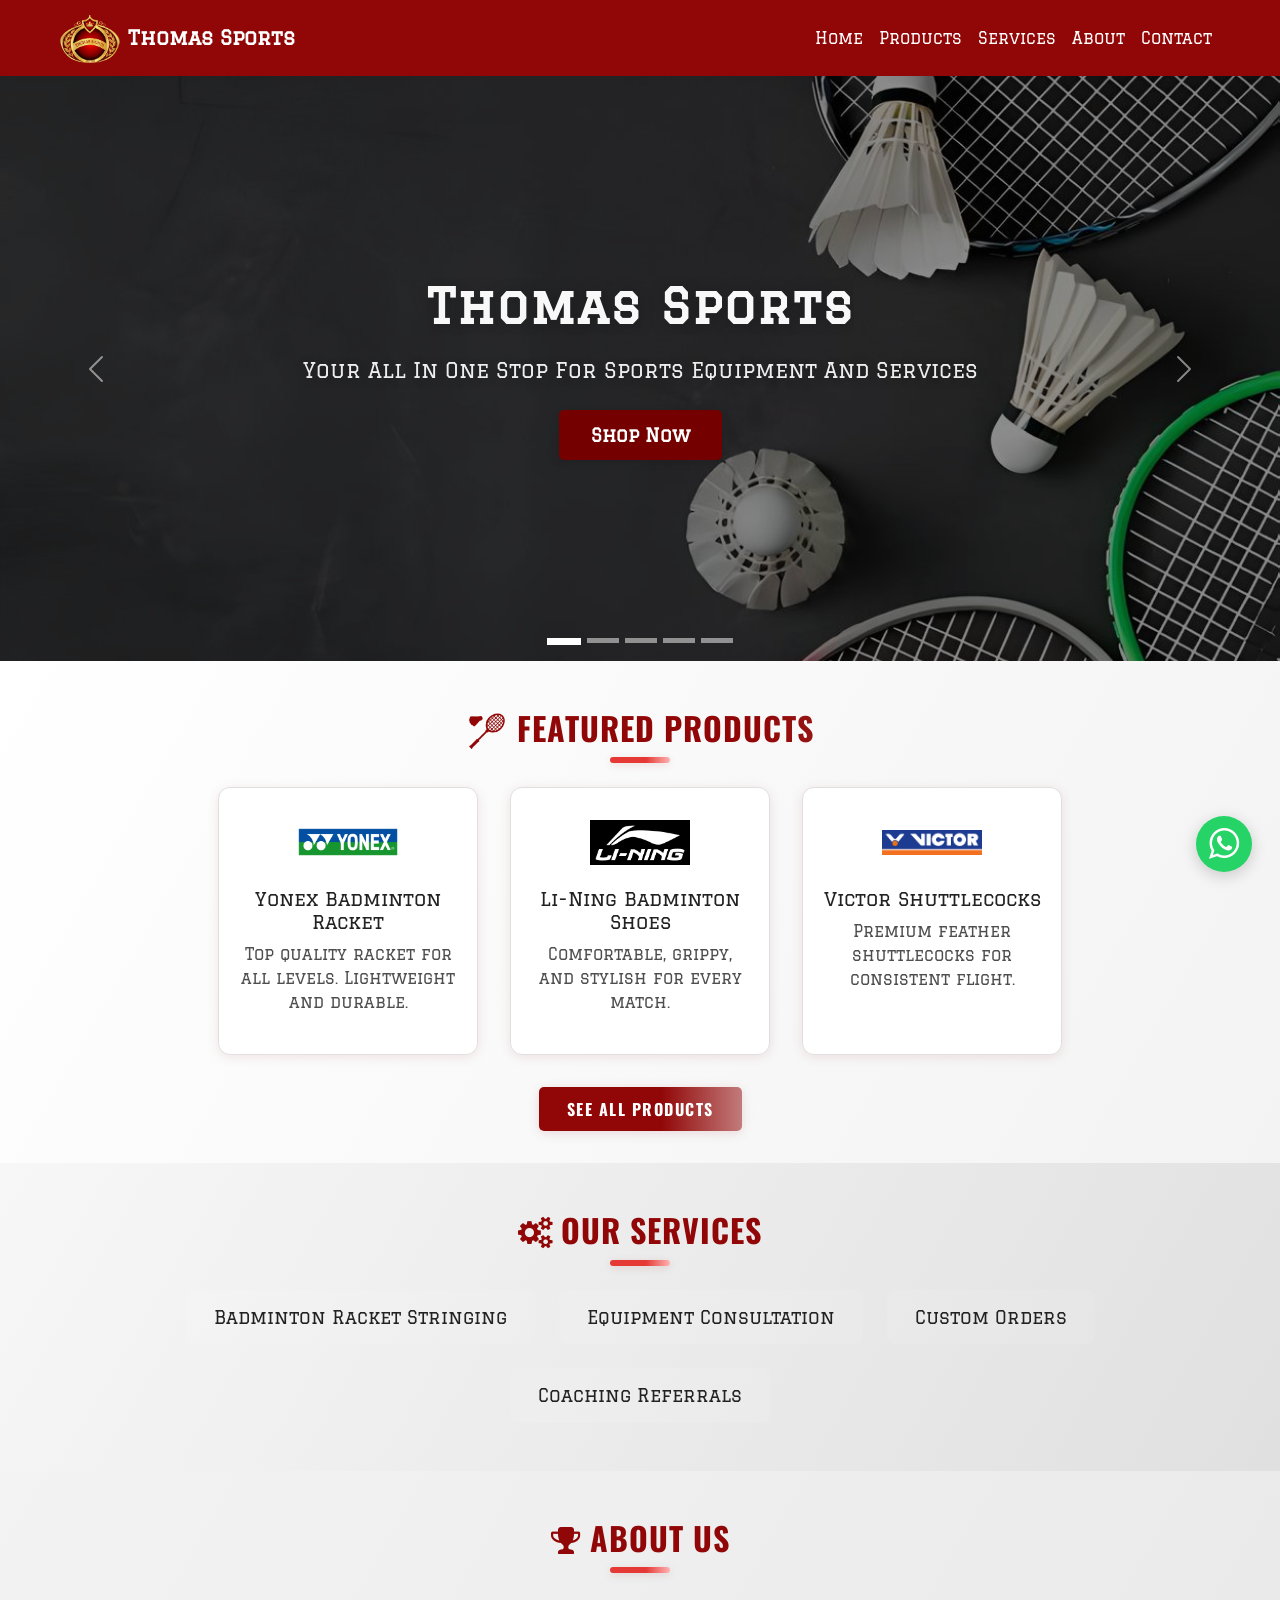
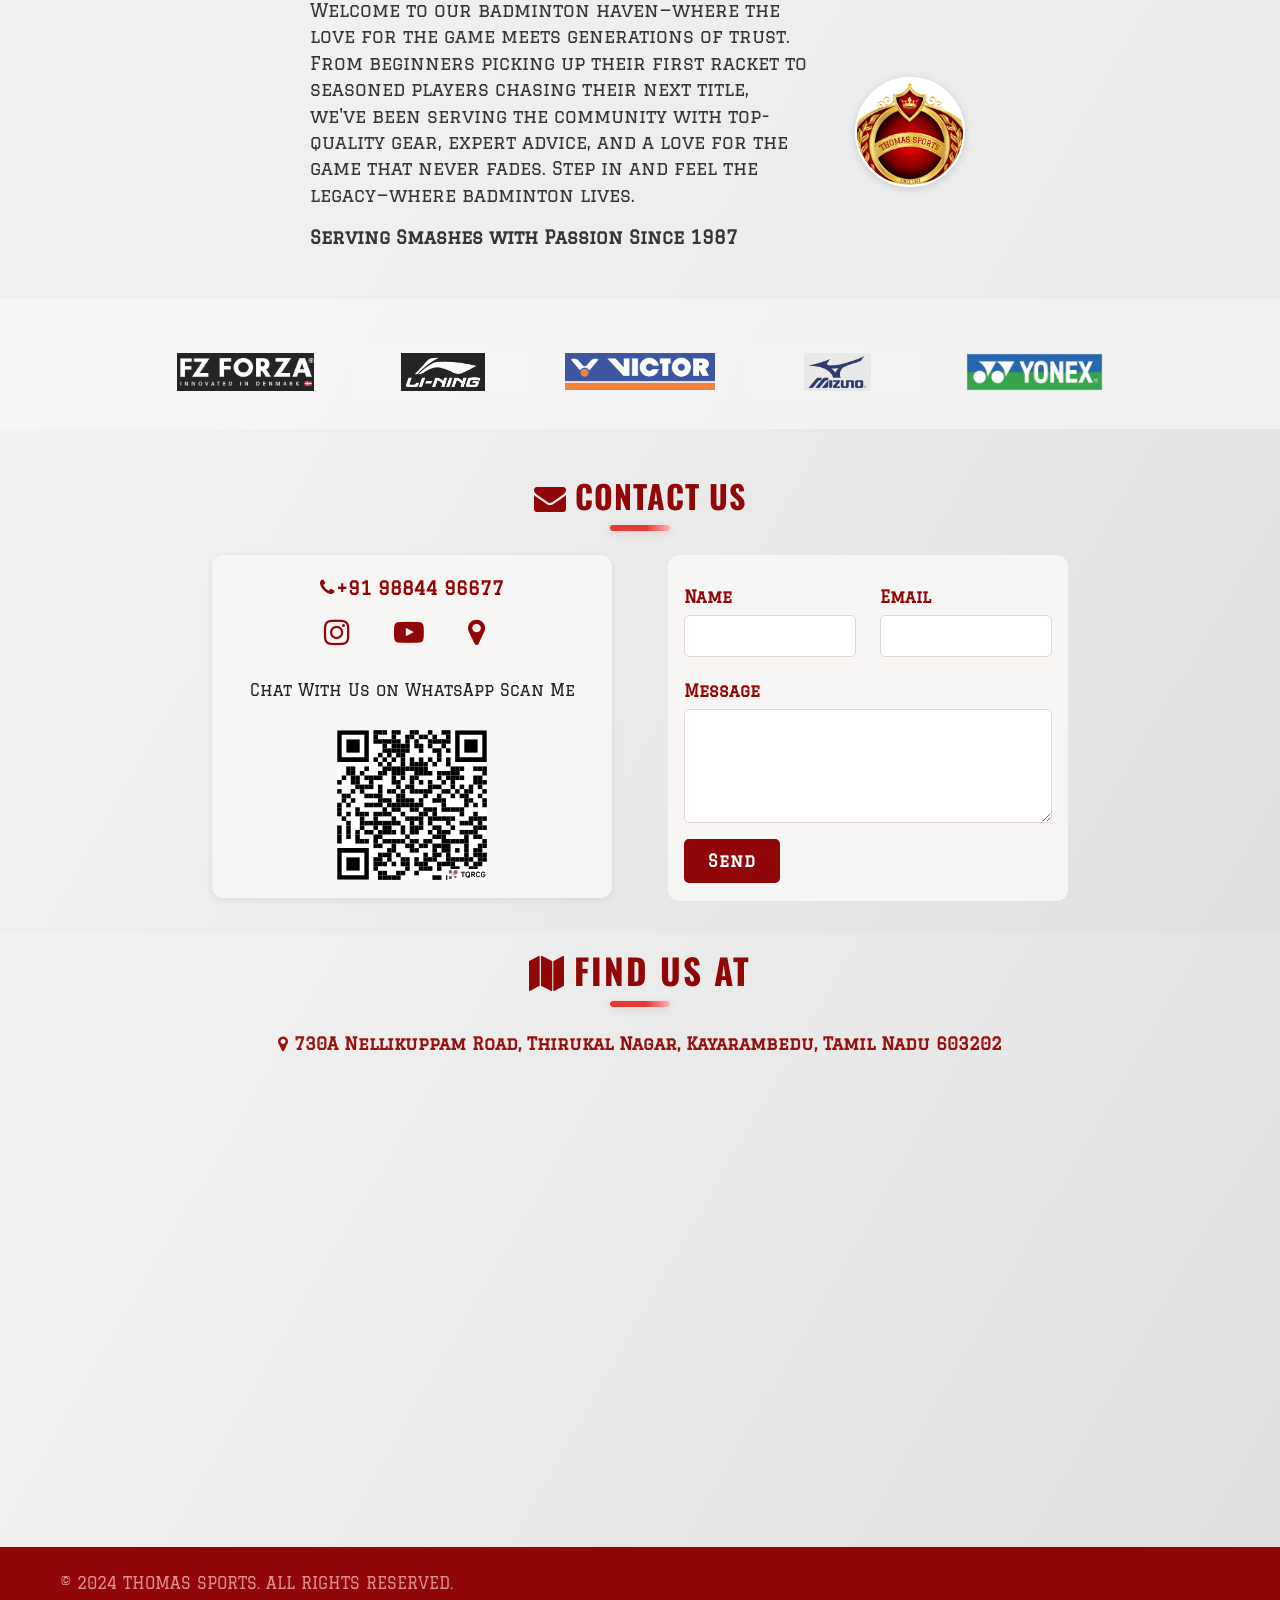
<file: index.html>
<!DOCTYPE html>
<html lang="en">
    <head>
        <meta charset="UTF-8">
        <meta name="viewport" content="width=device-width, initial-scale=1.0">
    <meta name="description" content="Thomas Sports - Your all-in-one stop for sports equipment and services. Serving the community since 1987.">
    <meta property="og:title" content="Thomas Sports">
    <meta property="og:description" content="Your all-in-one stop for sports equipment and services. Serving the community since 1987.">
    <meta property="og:image" content="img/logo copy.png">
        <title>Thomas Sports</title>
    <!-- Bootstrap 5 CSS -->
    <link href="https://cdn.jsdelivr.net/npm/bootstrap@5.3.2/dist/css/bootstrap.min.css" rel="stylesheet">
        <link rel="stylesheet" href="style.css">
        <link href="https://fonts.googleapis.com/css2?family=Graduate&family=Oswald:wght@700&family=Barlow+Condensed:wght@700&display=swap" rel="stylesheet">
        <link rel="stylesheet" href="https://cdnjs.cloudflare.com/ajax/libs/font-awesome/4.7.0/css/font-awesome.min.css">
    </head>
    <body>
    <header>
  <nav class="navbar navbar-expand-lg navbar-dark" style="background-color: rgb(145, 6, 6);">
    <div class="container">
      <a class="navbar-brand d-flex align-items-center" href="index.html">
        <img src="img/logo copy.png" alt="Thomas Sports logo" width="60" height="50" class="d-inline-block align-top me-2" style="border-radius: 100px;">
        <span class="fw-bold" style="font-family: 'Graduate', cursive;">Thomas Sports</span>
      </a>
      <button class="navbar-toggler" type="button" data-bs-toggle="collapse" data-bs-target="#navbarNav" aria-controls="navbarNav" aria-expanded="false" aria-label="Toggle navigation">
        <span class="navbar-toggler-icon"></span>
      </button>
      <div class="collapse navbar-collapse justify-content-end" id="navbarNav">
        <ul class="navbar-nav">
          <li class="nav-item">
            <a class="nav-link" href="index.html">Home</a>
          </li>
          <li class="nav-item">
            <a class="nav-link" href="#products">Products</a>
          </li>
          <li class="nav-item">
            <a class="nav-link" href="#services">Services</a>
          </li>
          <li class="nav-item">
            <a class="nav-link" href="#about">About</a>
          </li>
          <li class="nav-item">
            <a class="nav-link" href="#contact">Contact</a>
          </li>
        </ul>
      </div>
    </div>
  </nav>
</header>
    <main>
        <section class="hero p-0 position-relative" aria-label="Hero section">
            <div id="carouselExampleDark" class="carousel carousel-dark slide" data-bs-ride="carousel">
                <div class="carousel-indicators">
                    <button type="button" data-bs-target="#carouselExampleDark" data-bs-slide-to="0" class="active" aria-current="true" aria-label="Slide 1"></button>
                    <button type="button" data-bs-target="#carouselExampleDark" data-bs-slide-to="1" aria-label="Slide 2"></button>
                    <button type="button" data-bs-target="#carouselExampleDark" data-bs-slide-to="2" aria-label="Slide 3"></button>
                    <button type="button" data-bs-target="#carouselExampleDark" data-bs-slide-to="3" aria-label="Slide 4"></button>
                    <button type="button" data-bs-target="#carouselExampleDark" data-bs-slide-to="4" aria-label="Slide 5"></button>
                </div>
                <div class="carousel-inner">
                    <div class="carousel-item active" data-bs-interval="7000">
                        <div class="banner-red-overlay"></div>
                        <img src="img/homepage_background1.jpg" class="d-block w-100 hero-carousel-img" alt="Badminton rackets on display">
                        <div class="carousel-caption d-none d-md-block">
                            <h1 class="hero-title">Thomas Sports</h1>
                            <p class="hero-subtitle">Your All In One Stop For Sports Equipment And Services</p>
                            <a href="#products" class="cta-btn">Shop Now</a>
                        </div>
                    </div>
                    <div class="carousel-item" data-bs-interval="7000">
                        <div class="banner-red-overlay"></div>
                        <img src="img/homepage_background2.jfif" class="d-block w-100 hero-carousel-img" alt="Sports shoes collection">
                        <div class="carousel-caption d-none d-md-block">
                            <h1 class="hero-title">Top Brands</h1>
                            <p class="hero-subtitle">We stock the best in sports equipment and apparel</p>
                        </div>
                    </div>
                    <div class="carousel-item" data-bs-interval="7000">
                        <div class="banner-red-overlay"></div>
                        <img src="img/homepage_background3.jfif" class="d-block w-100 hero-carousel-img" alt="Badminton court action">
                        <div class="carousel-caption d-none d-md-block">
                            <h1 class="hero-title">For Every Player</h1>
                            <p class="hero-subtitle">From beginners to champions, we serve all</p>
                        </div>
                    </div>
                    <div class="carousel-item" data-bs-interval="7000">
                        <div class="banner-red-overlay"></div>
                        <img src="img/homepage_background4.jfif" class="d-block w-100 hero-carousel-img" alt="Sports accessories">
                        <div class="carousel-caption d-none d-md-block">
                            <h1 class="hero-title">Accessories & More</h1>
                            <p class="hero-subtitle">Find everything you need for your game</p>
                        </div>
                    </div>
                    <div class="carousel-item" data-bs-interval="7000">
                        <div class="banner-red-overlay"></div>
                        <img src="img/homepage_background5.jfif" class="d-block w-100 hero-carousel-img" alt="Storefront view">
                        <div class="carousel-caption d-none d-md-block">
                            <h1 class="hero-title">Visit Us</h1>
                            <p class="hero-subtitle">Experience our legacy in-store since 1987</p>
                        </div>
                    </div>
                </div>
                <button class="carousel-control-prev" type="button" data-bs-target="#carouselExampleDark" data-bs-slide="prev">
                    <span class="carousel-control-prev-icon" aria-hidden="true"></span>
                    <span class="visually-hidden">Previous</span>
                </button>
                <button class="carousel-control-next" type="button" data-bs-target="#carouselExampleDark" data-bs-slide="next">
                    <span class="carousel-control-next-icon" aria-hidden="true"></span>
                    <span class="visually-hidden">Next</span>
                </button>
        </div>    
    </section>
        <section id="products" class="products-section sports-section products-red" aria-labelledby="products-heading">
            <div class="container">
                <h2 id="products-heading" class="sports-heading text-center">🏸 Featured Products <span class="section-accent accent-red"></span></h2>
                <div class="products-grid">
                    <div class="product-card sports-card">
                        <img src="img/yonex.png" alt="Yonex Badminton Racket" class="product-img">
                        <h3 class="product-title">Yonex Badminton Racket</h3>
                        <p class="product-desc">Top quality racket for all levels. Lightweight and durable.</p>
                    </div>
                    <div class="product-card sports-card">
                        <img src="img/lining.png" alt="Li-Ning Badminton Shoes" class="product-img">
                        <h3 class="product-title">Li-Ning Badminton Shoes</h3>
                        <p class="product-desc">Comfortable, grippy, and stylish for every match.</p>
                    </div>
                    <div class="product-card sports-card">
                        <img src="img/victor.png" alt="Victor Shuttlecocks" class="product-img">
                        <h3 class="product-title">Victor Shuttlecocks</h3>
                        <p class="product-desc">Premium feather shuttlecocks for consistent flight.</p>
                    </div>
                </div>
                <a href="product.html" class="see-more sports-btn">See All Products</a>
            </div>
        </section>
        <section id="services" class="services-section sports-section services-blue" aria-labelledby="services-heading">
            <div class="container">
                <h2 id="services-heading" class="sports-heading text-center"><i class="fa fa-cogs me-2"></i>Our Services <span class="section-accent accent-red"></span></h2>
                <ul class="services-list">
                    <li>Badminton Racket Stringing</li>
                    <li>Equipment Consultation</li>
                    <li>Custom Orders</li>
                    <li>Coaching Referrals</li>
                </ul>
            </div>
        </section>
        <section id="about" class="about-section sports-section about-green" aria-labelledby="about-heading">
            <div class="container">
                <h2 id="about-heading" class="sports-heading text-center"><i class="fa fa-trophy me-2"></i>About Us <span class="section-accent accent-red"></span></h2>
                <div class="about-flex">
                    <div class="about-text">
                        <p>Welcome to our badminton haven—where the love for the game meets generations of trust. From beginners picking up their first racket to seasoned players chasing their next title, we've been serving the community with top-quality gear, expert advice, and a love for the game that never fades. Step in and feel the legacy—where badminton lives.</p>
                        <p><strong>Serving Smashes with Passion Since 1987</strong></p>
                    </div>
                    <div class="about-img-wrapper">
                        <img class="about-img" src="img/logo copy.png" alt="Thomas Sports legacy logo">
                    </div>
                </div>
            </div>
        </section>
        <section class="brands-section sports-section brands-yellow" aria-label="Our Brands">
            <div class="container">
                <h2 class="visually-hidden sports-heading text-center"><i class="fa fa-tags me-2"></i>Our Brands <span class="section-accent accent-red"></span></h2>
                <div class="row brands-logos justify-content-center">
                    <div class="col-6 col-lg-2 mb-4 mb-lg-0">
                        <img src="img/forza.png" alt="Forza logo" class="brand-logo">
                    </div>
                    <div class="col-6 col-lg-2 mb-4 mb-lg-0">
                        <img src="img/lining.png" alt="Li-Ning logo" class="brand-logo">
                    </div>
                    <div class="col-6 col-lg-2 mb-4 mb-lg-0">
                        <img src="img/victor.png" alt="Victor logo" class="brand-logo">
                    </div>
                    <div class="col-6 col-lg-2 mb-4 mb-lg-0">
                        <img src="img/mizuno.jpg" alt="Mizuno logo" class="brand-logo">
                    </div>
                    <div class="col-6 col-lg-2 mb-4 mb-lg-0">
                        <img src="img/yonex.png" alt="Yonex logo" class="brand-logo">
                    </div>
                </div>
            </div>
        </section>
        <section id="contact" class="contact-section sports-section contact-orange" aria-labelledby="contact-heading">
            <div class="container">
                <h2 id="contact-heading" class="sports-heading text-center"><i class="fa fa-envelope me-2"></i>Contact Us <span class="section-accent accent-red"></span></h2>
                <div class="contact-info-form">
                    <div class="contact-map-block">
                        <a class="contact-info-tel" href="tel:+919884496677"><span class="contact-phone"><i class="fa fa-phone"></i> +91 98844 96677</span></a>

                        <div class="contact-info-top">
                            <a class="insta" href="https://www.instagram.com/thomassports1987" target="_blank" aria-label="Instagram"><i class="fa fa-instagram"></i></a>
                            <a class="yt" href="https://www.youtube.com/@ThomasSports1987" target="_blank" aria-label="YouTube"><i class="fa fa-youtube-play"></i></a>
                            <a class="map" href="https://maps.app.goo.gl/bwBDosSEeZjWB2SA9" target="_blank" aria-label="Google Maps"><i class="fa fa-map-marker"></i></a>
                        </div>
                        <p>Chat With Us on WhatsApp Scan Me</p>
                        <svg class="qr-code" xmlns="http://www.w3.org/2000/svg" version="1.1" xmlns:xlink="http://www.w3.org/1999/xlink" xmlns:svgjs="http://svgjs.com/svgjs" viewBox="0 0 1025 1025" fill="#ffffff"><rect width="1025" height="1025" fill="#ffffff" x="0" y="0"></rect><rect width="31" height="31" x="249" y="1" opacity="1" fill="#000000" transform="matrix(1,0,0,1,0,0)"></rect><rect width="31" height="31" x="280" y="1" opacity="1" fill="#000000" transform="matrix(1,0,0,1,0,0)"></rect><rect width="31" height="31" x="311" y="1" opacity="1" fill="#000000" transform="matrix(1,0,0,1,0,0)"></rect><rect width="31" height="31" x="373" y="1" opacity="1" fill="#000000" transform="matrix(1,0,0,1,0,0)"></rect><rect width="31" height="31" x="404" y="1" opacity="1" fill="#000000" transform="matrix(1,0,0,1,0,0)"></rect><rect width="31" height="31" x="497" y="1" opacity="1" fill="#000000" transform="matrix(1,0,0,1,0,0)"></rect><rect width="31" height="31" x="528" y="1" opacity="1" fill="#000000" transform="matrix(1,0,0,1,0,0)"></rect><rect width="31" height="31" x="621" y="1" opacity="1" fill="#000000" transform="matrix(1,0,0,1,0,0)"></rect><rect width="31" height="31" x="714" y="1" opacity="1" fill="#000000" transform="matrix(1,0,0,1,0,0)"></rect><rect width="31" height="31" x="745" y="1" opacity="1" fill="#000000" transform="matrix(1,0,0,1,0,0)"></rect><rect width="31" height="31" x="249" y="32" opacity="1" fill="#000000" transform="matrix(1,0,0,1,0,0)"></rect><rect width="31" height="31" x="373" y="32" opacity="1" fill="#000000" transform="matrix(1,0,0,1,0,0)"></rect><rect width="31" height="31" x="466" y="32" opacity="1" fill="#000000" transform="matrix(1,0,0,1,0,0)"></rect><rect width="31" height="31" x="497" y="32" opacity="1" fill="#000000" transform="matrix(1,0,0,1,0,0)"></rect><rect width="31" height="31" x="559" y="32" opacity="1" fill="#000000" transform="matrix(1,0,0,1,0,0)"></rect><rect width="31" height="31" x="590" y="32" opacity="1" fill="#000000" transform="matrix(1,0,0,1,0,0)"></rect><rect width="31" height="31" x="652" y="32" opacity="1" fill="#000000" transform="matrix(1,0,0,1,0,0)"></rect><rect width="31" height="31" x="745" y="32" opacity="1" fill="#000000" transform="matrix(1,0,0,1,0,0)"></rect><rect width="31" height="31" x="249" y="63" opacity="1" fill="#000000" transform="matrix(1,0,0,1,0,0)"></rect><rect width="31" height="31" x="280" y="63" opacity="1" fill="#000000" transform="matrix(1,0,0,1,0,0)"></rect><rect width="31" height="31" x="311" y="63" opacity="1" fill="#000000" transform="matrix(1,0,0,1,0,0)"></rect><rect width="31" height="31" x="342" y="63" opacity="1" fill="#000000" transform="matrix(1,0,0,1,0,0)"></rect><rect width="31" height="31" x="373" y="63" opacity="1" fill="#000000" transform="matrix(1,0,0,1,0,0)"></rect><rect width="31" height="31" x="404" y="63" opacity="1" fill="#000000" transform="matrix(1,0,0,1,0,0)"></rect><rect width="31" height="31" x="466" y="63" opacity="1" fill="#000000" transform="matrix(1,0,0,1,0,0)"></rect><rect width="31" height="31" x="528" y="63" opacity="1" fill="#000000" transform="matrix(1,0,0,1,0,0)"></rect><rect width="31" height="31" x="621" y="63" opacity="1" fill="#000000" transform="matrix(1,0,0,1,0,0)"></rect><rect width="31" height="31" x="652" y="63" opacity="1" fill="#000000" transform="matrix(1,0,0,1,0,0)"></rect><rect width="31" height="31" x="683" y="63" opacity="1" fill="#000000" transform="matrix(1,0,0,1,0,0)"></rect><rect width="31" height="31" x="714" y="63" opacity="1" fill="#000000" transform="matrix(1,0,0,1,0,0)"></rect><rect width="31" height="31" x="745" y="63" opacity="1" fill="#000000" transform="matrix(1,0,0,1,0,0)"></rect><rect width="31" height="31" x="311" y="94" opacity="1" fill="#000000" transform="matrix(1,0,0,1,0,0)"></rect><rect width="31" height="31" x="373" y="94" opacity="1" fill="#000000" transform="matrix(1,0,0,1,0,0)"></rect><rect width="31" height="31" x="404" y="94" opacity="1" fill="#000000" transform="matrix(1,0,0,1,0,0)"></rect><rect width="31" height="31" x="435" y="94" opacity="1" fill="#000000" transform="matrix(1,0,0,1,0,0)"></rect><rect width="31" height="31" x="466" y="94" opacity="1" fill="#000000" transform="matrix(1,0,0,1,0,0)"></rect><rect width="31" height="31" x="528" y="94" opacity="1" fill="#000000" transform="matrix(1,0,0,1,0,0)"></rect><rect width="31" height="31" x="559" y="94" opacity="1" fill="#000000" transform="matrix(1,0,0,1,0,0)"></rect><rect width="31" height="31" x="621" y="94" opacity="1" fill="#000000" transform="matrix(1,0,0,1,0,0)"></rect><rect width="31" height="31" x="714" y="94" opacity="1" fill="#000000" transform="matrix(1,0,0,1,0,0)"></rect><rect width="31" height="31" x="311" y="125" opacity="1" fill="#000000" transform="matrix(1,0,0,1,0,0)"></rect><rect width="31" height="31" x="342" y="125" opacity="1" fill="#000000" transform="matrix(1,0,0,1,0,0)"></rect><rect width="31" height="31" x="373" y="125" opacity="1" fill="#000000" transform="matrix(1,0,0,1,0,0)"></rect><rect width="31" height="31" x="404" y="125" opacity="1" fill="#000000" transform="matrix(1,0,0,1,0,0)"></rect><rect width="31" height="31" x="435" y="125" opacity="1" fill="#000000" transform="matrix(1,0,0,1,0,0)"></rect><rect width="31" height="31" x="466" y="125" opacity="1" fill="#000000" transform="matrix(1,0,0,1,0,0)"></rect><rect width="31" height="31" x="559" y="125" opacity="1" fill="#000000" transform="matrix(1,0,0,1,0,0)"></rect><rect width="31" height="31" x="652" y="125" opacity="1" fill="#000000" transform="matrix(1,0,0,1,0,0)"></rect><rect width="31" height="31" x="683" y="125" opacity="1" fill="#000000" transform="matrix(1,0,0,1,0,0)"></rect><rect width="31" height="31" x="745" y="125" opacity="1" fill="#000000" transform="matrix(1,0,0,1,0,0)"></rect><rect width="31" height="31" x="280" y="156" opacity="1" fill="#000000" transform="matrix(1,0,0,1,0,0)"></rect><rect width="31" height="31" x="342" y="156" opacity="1" fill="#000000" transform="matrix(1,0,0,1,0,0)"></rect><rect width="31" height="31" x="404" y="156" opacity="1" fill="#000000" transform="matrix(1,0,0,1,0,0)"></rect><rect width="31" height="31" x="435" y="156" opacity="1" fill="#000000" transform="matrix(1,0,0,1,0,0)"></rect><rect width="31" height="31" x="683" y="156" opacity="1" fill="#000000" transform="matrix(1,0,0,1,0,0)"></rect><rect width="31" height="31" x="280" y="218" opacity="1" fill="#000000" transform="matrix(1,0,0,1,0,0)"></rect><rect width="31" height="31" x="342" y="218" opacity="1" fill="#000000" transform="matrix(1,0,0,1,0,0)"></rect><rect width="31" height="31" x="435" y="218" opacity="1" fill="#000000" transform="matrix(1,0,0,1,0,0)"></rect><rect width="31" height="31" x="497" y="218" opacity="1" fill="#000000" transform="matrix(1,0,0,1,0,0)"></rect><rect width="31" height="31" x="528" y="218" opacity="1" fill="#000000" transform="matrix(1,0,0,1,0,0)"></rect><rect width="31" height="31" x="559" y="218" opacity="1" fill="#000000" transform="matrix(1,0,0,1,0,0)"></rect><rect width="31" height="31" x="590" y="218" opacity="1" fill="#000000" transform="matrix(1,0,0,1,0,0)"></rect><rect width="31" height="31" x="652" y="218" opacity="1" fill="#000000" transform="matrix(1,0,0,1,0,0)"></rect><rect width="31" height="31" x="745" y="218" opacity="1" fill="#000000" transform="matrix(1,0,0,1,0,0)"></rect><rect width="31" height="31" x="63" y="249" opacity="1" fill="#000000" transform="matrix(1,0,0,1,0,0)"></rect><rect width="31" height="31" x="94" y="249" opacity="1" fill="#000000" transform="matrix(1,0,0,1,0,0)"></rect><rect width="31" height="31" x="311" y="249" opacity="1" fill="#000000" transform="matrix(1,0,0,1,0,0)"></rect><rect width="31" height="31" x="342" y="249" opacity="1" fill="#000000" transform="matrix(1,0,0,1,0,0)"></rect><rect width="31" height="31" x="373" y="249" opacity="1" fill="#000000" transform="matrix(1,0,0,1,0,0)"></rect><rect width="31" height="31" x="404" y="249" opacity="1" fill="#000000" transform="matrix(1,0,0,1,0,0)"></rect><rect width="31" height="31" x="435" y="249" opacity="1" fill="#000000" transform="matrix(1,0,0,1,0,0)"></rect><rect width="31" height="31" x="466" y="249" opacity="1" fill="#000000" transform="matrix(1,0,0,1,0,0)"></rect><rect width="31" height="31" x="497" y="249" opacity="1" fill="#000000" transform="matrix(1,0,0,1,0,0)"></rect><rect width="31" height="31" x="528" y="249" opacity="1" fill="#000000" transform="matrix(1,0,0,1,0,0)"></rect><rect width="31" height="31" x="559" y="249" opacity="1" fill="#000000" transform="matrix(1,0,0,1,0,0)"></rect><rect width="31" height="31" x="590" y="249" opacity="1" fill="#000000" transform="matrix(1,0,0,1,0,0)"></rect><rect width="31" height="31" x="776" y="249" opacity="1" fill="#000000" transform="matrix(1,0,0,1,0,0)"></rect><rect width="31" height="31" x="807" y="249" opacity="1" fill="#000000" transform="matrix(1,0,0,1,0,0)"></rect><rect width="31" height="31" x="838" y="249" opacity="1" fill="#000000" transform="matrix(1,0,0,1,0,0)"></rect><rect width="31" height="31" x="931" y="249" opacity="1" fill="#000000" transform="matrix(1,0,0,1,0,0)"></rect><rect width="31" height="31" x="962" y="249" opacity="1" fill="#000000" transform="matrix(1,0,0,1,0,0)"></rect><rect width="31" height="31" x="993" y="249" opacity="1" fill="#000000" transform="matrix(1,0,0,1,0,0)"></rect><rect width="31" height="31" x="63" y="280" opacity="1" fill="#000000" transform="matrix(1,0,0,1,0,0)"></rect><rect width="31" height="31" x="94" y="280" opacity="1" fill="#000000" transform="matrix(1,0,0,1,0,0)"></rect><rect width="31" height="31" x="156" y="280" opacity="1" fill="#000000" transform="matrix(1,0,0,1,0,0)"></rect><rect width="31" height="31" x="280" y="280" opacity="1" fill="#000000" transform="matrix(1,0,0,1,0,0)"></rect><rect width="31" height="31" x="311" y="280" opacity="1" fill="#000000" transform="matrix(1,0,0,1,0,0)"></rect><rect width="31" height="31" x="373" y="280" opacity="1" fill="#000000" transform="matrix(1,0,0,1,0,0)"></rect><rect width="31" height="31" x="404" y="280" opacity="1" fill="#000000" transform="matrix(1,0,0,1,0,0)"></rect><rect width="31" height="31" x="435" y="280" opacity="1" fill="#000000" transform="matrix(1,0,0,1,0,0)"></rect><rect width="31" height="31" x="528" y="280" opacity="1" fill="#000000" transform="matrix(1,0,0,1,0,0)"></rect><rect width="31" height="31" x="559" y="280" opacity="1" fill="#000000" transform="matrix(1,0,0,1,0,0)"></rect><rect width="31" height="31" x="590" y="280" opacity="1" fill="#000000" transform="matrix(1,0,0,1,0,0)"></rect><rect width="31" height="31" x="621" y="280" opacity="1" fill="#000000" transform="matrix(1,0,0,1,0,0)"></rect><rect width="31" height="31" x="683" y="280" opacity="1" fill="#000000" transform="matrix(1,0,0,1,0,0)"></rect><rect width="31" height="31" x="714" y="280" opacity="1" fill="#000000" transform="matrix(1,0,0,1,0,0)"></rect><rect width="31" height="31" x="745" y="280" opacity="1" fill="#000000" transform="matrix(1,0,0,1,0,0)"></rect><rect width="31" height="31" x="776" y="280" opacity="1" fill="#000000" transform="matrix(1,0,0,1,0,0)"></rect><rect width="31" height="31" x="807" y="280" opacity="1" fill="#000000" transform="matrix(1,0,0,1,0,0)"></rect><rect width="31" height="31" x="993" y="280" opacity="1" fill="#000000" transform="matrix(1,0,0,1,0,0)"></rect><rect width="31" height="31" x="32" y="311" opacity="1" fill="#000000" transform="matrix(1,0,0,1,0,0)"></rect><rect width="31" height="31" x="94" y="311" opacity="1" fill="#000000" transform="matrix(1,0,0,1,0,0)"></rect><rect width="31" height="31" x="125" y="311" opacity="1" fill="#000000" transform="matrix(1,0,0,1,0,0)"></rect><rect width="31" height="31" x="218" y="311" opacity="1" fill="#000000" transform="matrix(1,0,0,1,0,0)"></rect><rect width="31" height="31" x="249" y="311" opacity="1" fill="#000000" transform="matrix(1,0,0,1,0,0)"></rect><rect width="31" height="31" x="280" y="311" opacity="1" fill="#000000" transform="matrix(1,0,0,1,0,0)"></rect><rect width="31" height="31" x="373" y="311" opacity="1" fill="#000000" transform="matrix(1,0,0,1,0,0)"></rect><rect width="31" height="31" x="435" y="311" opacity="1" fill="#000000" transform="matrix(1,0,0,1,0,0)"></rect><rect width="31" height="31" x="497" y="311" opacity="1" fill="#000000" transform="matrix(1,0,0,1,0,0)"></rect><rect width="31" height="31" x="528" y="311" opacity="1" fill="#000000" transform="matrix(1,0,0,1,0,0)"></rect><rect width="31" height="31" x="683" y="311" opacity="1" fill="#000000" transform="matrix(1,0,0,1,0,0)"></rect><rect width="31" height="31" x="745" y="311" opacity="1" fill="#000000" transform="matrix(1,0,0,1,0,0)"></rect><rect width="31" height="31" x="776" y="311" opacity="1" fill="#000000" transform="matrix(1,0,0,1,0,0)"></rect><rect width="31" height="31" x="807" y="311" opacity="1" fill="#000000" transform="matrix(1,0,0,1,0,0)"></rect><rect width="31" height="31" x="838" y="311" opacity="1" fill="#000000" transform="matrix(1,0,0,1,0,0)"></rect><rect width="31" height="31" x="931" y="311" opacity="1" fill="#000000" transform="matrix(1,0,0,1,0,0)"></rect><rect width="31" height="31" x="962" y="311" opacity="1" fill="#000000" transform="matrix(1,0,0,1,0,0)"></rect><rect width="31" height="31" x="1" y="342" opacity="1" fill="#000000" transform="matrix(1,0,0,1,0,0)"></rect><rect width="31" height="31" x="94" y="342" opacity="1" fill="#000000" transform="matrix(1,0,0,1,0,0)"></rect><rect width="31" height="31" x="125" y="342" opacity="1" fill="#000000" transform="matrix(1,0,0,1,0,0)"></rect><rect width="31" height="31" x="218" y="342" opacity="1" fill="#000000" transform="matrix(1,0,0,1,0,0)"></rect><rect width="31" height="31" x="373" y="342" opacity="1" fill="#000000" transform="matrix(1,0,0,1,0,0)"></rect><rect width="31" height="31" x="404" y="342" opacity="1" fill="#000000" transform="matrix(1,0,0,1,0,0)"></rect><rect width="31" height="31" x="497" y="342" opacity="1" fill="#000000" transform="matrix(1,0,0,1,0,0)"></rect><rect width="31" height="31" x="559" y="342" opacity="1" fill="#000000" transform="matrix(1,0,0,1,0,0)"></rect><rect width="31" height="31" x="621" y="342" opacity="1" fill="#000000" transform="matrix(1,0,0,1,0,0)"></rect><rect width="31" height="31" x="714" y="342" opacity="1" fill="#000000" transform="matrix(1,0,0,1,0,0)"></rect><rect width="31" height="31" x="776" y="342" opacity="1" fill="#000000" transform="matrix(1,0,0,1,0,0)"></rect><rect width="31" height="31" x="931" y="342" opacity="1" fill="#000000" transform="matrix(1,0,0,1,0,0)"></rect><rect width="31" height="31" x="962" y="342" opacity="1" fill="#000000" transform="matrix(1,0,0,1,0,0)"></rect><rect width="31" height="31" x="993" y="342" opacity="1" fill="#000000" transform="matrix(1,0,0,1,0,0)"></rect><rect width="31" height="31" x="125" y="373" opacity="1" fill="#000000" transform="matrix(1,0,0,1,0,0)"></rect><rect width="31" height="31" x="156" y="373" opacity="1" fill="#000000" transform="matrix(1,0,0,1,0,0)"></rect><rect width="31" height="31" x="218" y="373" opacity="1" fill="#000000" transform="matrix(1,0,0,1,0,0)"></rect><rect width="31" height="31" x="280" y="373" opacity="1" fill="#000000" transform="matrix(1,0,0,1,0,0)"></rect><rect width="31" height="31" x="404" y="373" opacity="1" fill="#000000" transform="matrix(1,0,0,1,0,0)"></rect><rect width="31" height="31" x="466" y="373" opacity="1" fill="#000000" transform="matrix(1,0,0,1,0,0)"></rect><rect width="31" height="31" x="497" y="373" opacity="1" fill="#000000" transform="matrix(1,0,0,1,0,0)"></rect><rect width="31" height="31" x="621" y="373" opacity="1" fill="#000000" transform="matrix(1,0,0,1,0,0)"></rect><rect width="31" height="31" x="652" y="373" opacity="1" fill="#000000" transform="matrix(1,0,0,1,0,0)"></rect><rect width="31" height="31" x="683" y="373" opacity="1" fill="#000000" transform="matrix(1,0,0,1,0,0)"></rect><rect width="31" height="31" x="776" y="373" opacity="1" fill="#000000" transform="matrix(1,0,0,1,0,0)"></rect><rect width="31" height="31" x="838" y="373" opacity="1" fill="#000000" transform="matrix(1,0,0,1,0,0)"></rect><rect width="31" height="31" x="900" y="373" opacity="1" fill="#000000" transform="matrix(1,0,0,1,0,0)"></rect><rect width="31" height="31" x="962" y="373" opacity="1" fill="#000000" transform="matrix(1,0,0,1,0,0)"></rect><rect width="31" height="31" x="1" y="404" opacity="1" fill="#000000" transform="matrix(1,0,0,1,0,0)"></rect><rect width="31" height="31" x="94" y="404" opacity="1" fill="#000000" transform="matrix(1,0,0,1,0,0)"></rect><rect width="31" height="31" x="156" y="404" opacity="1" fill="#000000" transform="matrix(1,0,0,1,0,0)"></rect><rect width="31" height="31" x="280" y="404" opacity="1" fill="#000000" transform="matrix(1,0,0,1,0,0)"></rect><rect width="31" height="31" x="342" y="404" opacity="1" fill="#000000" transform="matrix(1,0,0,1,0,0)"></rect><rect width="31" height="31" x="373" y="404" opacity="1" fill="#000000" transform="matrix(1,0,0,1,0,0)"></rect><rect width="31" height="31" x="435" y="404" opacity="1" fill="#000000" transform="matrix(1,0,0,1,0,0)"></rect><rect width="31" height="31" x="497" y="404" opacity="1" fill="#000000" transform="matrix(1,0,0,1,0,0)"></rect><rect width="31" height="31" x="528" y="404" opacity="1" fill="#000000" transform="matrix(1,0,0,1,0,0)"></rect><rect width="31" height="31" x="559" y="404" opacity="1" fill="#000000" transform="matrix(1,0,0,1,0,0)"></rect><rect width="31" height="31" x="590" y="404" opacity="1" fill="#000000" transform="matrix(1,0,0,1,0,0)"></rect><rect width="31" height="31" x="621" y="404" opacity="1" fill="#000000" transform="matrix(1,0,0,1,0,0)"></rect><rect width="31" height="31" x="714" y="404" opacity="1" fill="#000000" transform="matrix(1,0,0,1,0,0)"></rect><rect width="31" height="31" x="745" y="404" opacity="1" fill="#000000" transform="matrix(1,0,0,1,0,0)"></rect><rect width="31" height="31" x="807" y="404" opacity="1" fill="#000000" transform="matrix(1,0,0,1,0,0)"></rect><rect width="31" height="31" x="869" y="404" opacity="1" fill="#000000" transform="matrix(1,0,0,1,0,0)"></rect><rect width="31" height="31" x="900" y="404" opacity="1" fill="#000000" transform="matrix(1,0,0,1,0,0)"></rect><rect width="31" height="31" x="993" y="404" opacity="1" fill="#000000" transform="matrix(1,0,0,1,0,0)"></rect><rect width="31" height="31" x="32" y="435" opacity="1" fill="#000000" transform="matrix(1,0,0,1,0,0)"></rect><rect width="31" height="31" x="63" y="435" opacity="1" fill="#000000" transform="matrix(1,0,0,1,0,0)"></rect><rect width="31" height="31" x="218" y="435" opacity="1" fill="#000000" transform="matrix(1,0,0,1,0,0)"></rect><rect width="31" height="31" x="249" y="435" opacity="1" fill="#000000" transform="matrix(1,0,0,1,0,0)"></rect><rect width="31" height="31" x="280" y="435" opacity="1" fill="#000000" transform="matrix(1,0,0,1,0,0)"></rect><rect width="31" height="31" x="404" y="435" opacity="1" fill="#000000" transform="matrix(1,0,0,1,0,0)"></rect><rect width="31" height="31" x="435" y="435" opacity="1" fill="#000000" transform="matrix(1,0,0,1,0,0)"></rect><rect width="31" height="31" x="590" y="435" opacity="1" fill="#000000" transform="matrix(1,0,0,1,0,0)"></rect><rect width="31" height="31" x="683" y="435" opacity="1" fill="#000000" transform="matrix(1,0,0,1,0,0)"></rect><rect width="31" height="31" x="776" y="435" opacity="1" fill="#000000" transform="matrix(1,0,0,1,0,0)"></rect><rect width="31" height="31" x="838" y="435" opacity="1" fill="#000000" transform="matrix(1,0,0,1,0,0)"></rect><rect width="31" height="31" x="869" y="435" opacity="1" fill="#000000" transform="matrix(1,0,0,1,0,0)"></rect><rect width="31" height="31" x="962" y="435" opacity="1" fill="#000000" transform="matrix(1,0,0,1,0,0)"></rect><rect width="31" height="31" x="32" y="466" opacity="1" fill="#000000" transform="matrix(1,0,0,1,0,0)"></rect><rect width="31" height="31" x="94" y="466" opacity="1" fill="#000000" transform="matrix(1,0,0,1,0,0)"></rect><rect width="31" height="31" x="280" y="466" opacity="1" fill="#000000" transform="matrix(1,0,0,1,0,0)"></rect><rect width="31" height="31" x="311" y="466" opacity="1" fill="#000000" transform="matrix(1,0,0,1,0,0)"></rect><rect width="31" height="31" x="342" y="466" opacity="1" fill="#000000" transform="matrix(1,0,0,1,0,0)"></rect><rect width="31" height="31" x="404" y="466" opacity="1" fill="#000000" transform="matrix(1,0,0,1,0,0)"></rect><rect width="31" height="31" x="435" y="466" opacity="1" fill="#000000" transform="matrix(1,0,0,1,0,0)"></rect><rect width="31" height="31" x="466" y="466" opacity="1" fill="#000000" transform="matrix(1,0,0,1,0,0)"></rect><rect width="31" height="31" x="497" y="466" opacity="1" fill="#000000" transform="matrix(1,0,0,1,0,0)"></rect><rect width="31" height="31" x="559" y="466" opacity="1" fill="#000000" transform="matrix(1,0,0,1,0,0)"></rect><rect width="31" height="31" x="652" y="466" opacity="1" fill="#000000" transform="matrix(1,0,0,1,0,0)"></rect><rect width="31" height="31" x="683" y="466" opacity="1" fill="#000000" transform="matrix(1,0,0,1,0,0)"></rect><rect width="31" height="31" x="714" y="466" opacity="1" fill="#000000" transform="matrix(1,0,0,1,0,0)"></rect><rect width="31" height="31" x="869" y="466" opacity="1" fill="#000000" transform="matrix(1,0,0,1,0,0)"></rect><rect width="31" height="31" x="900" y="466" opacity="1" fill="#000000" transform="matrix(1,0,0,1,0,0)"></rect><rect width="31" height="31" x="993" y="466" opacity="1" fill="#000000" transform="matrix(1,0,0,1,0,0)"></rect><rect width="31" height="31" x="1" y="497" opacity="1" fill="#000000" transform="matrix(1,0,0,1,0,0)"></rect><rect width="31" height="31" x="63" y="497" opacity="1" fill="#000000" transform="matrix(1,0,0,1,0,0)"></rect><rect width="31" height="31" x="218" y="497" opacity="1" fill="#000000" transform="matrix(1,0,0,1,0,0)"></rect><rect width="31" height="31" x="249" y="497" opacity="1" fill="#000000" transform="matrix(1,0,0,1,0,0)"></rect><rect width="31" height="31" x="280" y="497" opacity="1" fill="#000000" transform="matrix(1,0,0,1,0,0)"></rect><rect width="31" height="31" x="342" y="497" opacity="1" fill="#000000" transform="matrix(1,0,0,1,0,0)"></rect><rect width="31" height="31" x="373" y="497" opacity="1" fill="#000000" transform="matrix(1,0,0,1,0,0)"></rect><rect width="31" height="31" x="404" y="497" opacity="1" fill="#000000" transform="matrix(1,0,0,1,0,0)"></rect><rect width="31" height="31" x="435" y="497" opacity="1" fill="#000000" transform="matrix(1,0,0,1,0,0)"></rect><rect width="31" height="31" x="466" y="497" opacity="1" fill="#000000" transform="matrix(1,0,0,1,0,0)"></rect><rect width="31" height="31" x="497" y="497" opacity="1" fill="#000000" transform="matrix(1,0,0,1,0,0)"></rect><rect width="31" height="31" x="528" y="497" opacity="1" fill="#000000" transform="matrix(1,0,0,1,0,0)"></rect><rect width="31" height="31" x="559" y="497" opacity="1" fill="#000000" transform="matrix(1,0,0,1,0,0)"></rect><rect width="31" height="31" x="714" y="497" opacity="1" fill="#000000" transform="matrix(1,0,0,1,0,0)"></rect><rect width="31" height="31" x="869" y="497" opacity="1" fill="#000000" transform="matrix(1,0,0,1,0,0)"></rect><rect width="31" height="31" x="931" y="497" opacity="1" fill="#000000" transform="matrix(1,0,0,1,0,0)"></rect><rect width="31" height="31" x="993" y="497" opacity="1" fill="#000000" transform="matrix(1,0,0,1,0,0)"></rect><rect width="31" height="31" x="1" y="528" opacity="1" fill="#000000" transform="matrix(1,0,0,1,0,0)"></rect><rect width="31" height="31" x="125" y="528" opacity="1" fill="#000000" transform="matrix(1,0,0,1,0,0)"></rect><rect width="31" height="31" x="311" y="528" opacity="1" fill="#000000" transform="matrix(1,0,0,1,0,0)"></rect><rect width="31" height="31" x="373" y="528" opacity="1" fill="#000000" transform="matrix(1,0,0,1,0,0)"></rect><rect width="31" height="31" x="404" y="528" opacity="1" fill="#000000" transform="matrix(1,0,0,1,0,0)"></rect><rect width="31" height="31" x="497" y="528" opacity="1" fill="#000000" transform="matrix(1,0,0,1,0,0)"></rect><rect width="31" height="31" x="528" y="528" opacity="1" fill="#000000" transform="matrix(1,0,0,1,0,0)"></rect><rect width="31" height="31" x="590" y="528" opacity="1" fill="#000000" transform="matrix(1,0,0,1,0,0)"></rect><rect width="31" height="31" x="621" y="528" opacity="1" fill="#000000" transform="matrix(1,0,0,1,0,0)"></rect><rect width="31" height="31" x="652" y="528" opacity="1" fill="#000000" transform="matrix(1,0,0,1,0,0)"></rect><rect width="31" height="31" x="714" y="528" opacity="1" fill="#000000" transform="matrix(1,0,0,1,0,0)"></rect><rect width="31" height="31" x="745" y="528" opacity="1" fill="#000000" transform="matrix(1,0,0,1,0,0)"></rect><rect width="31" height="31" x="776" y="528" opacity="1" fill="#000000" transform="matrix(1,0,0,1,0,0)"></rect><rect width="31" height="31" x="807" y="528" opacity="1" fill="#000000" transform="matrix(1,0,0,1,0,0)"></rect><rect width="31" height="31" x="838" y="528" opacity="1" fill="#000000" transform="matrix(1,0,0,1,0,0)"></rect><rect width="31" height="31" x="1" y="559" opacity="1" fill="#000000" transform="matrix(1,0,0,1,0,0)"></rect><rect width="31" height="31" x="63" y="559" opacity="1" fill="#000000" transform="matrix(1,0,0,1,0,0)"></rect><rect width="31" height="31" x="125" y="559" opacity="1" fill="#000000" transform="matrix(1,0,0,1,0,0)"></rect><rect width="31" height="31" x="156" y="559" opacity="1" fill="#000000" transform="matrix(1,0,0,1,0,0)"></rect><rect width="31" height="31" x="249" y="559" opacity="1" fill="#000000" transform="matrix(1,0,0,1,0,0)"></rect><rect width="31" height="31" x="280" y="559" opacity="1" fill="#000000" transform="matrix(1,0,0,1,0,0)"></rect><rect width="31" height="31" x="311" y="559" opacity="1" fill="#000000" transform="matrix(1,0,0,1,0,0)"></rect><rect width="31" height="31" x="342" y="559" opacity="1" fill="#000000" transform="matrix(1,0,0,1,0,0)"></rect><rect width="31" height="31" x="435" y="559" opacity="1" fill="#000000" transform="matrix(1,0,0,1,0,0)"></rect><rect width="31" height="31" x="559" y="559" opacity="1" fill="#000000" transform="matrix(1,0,0,1,0,0)"></rect><rect width="31" height="31" x="590" y="559" opacity="1" fill="#000000" transform="matrix(1,0,0,1,0,0)"></rect><rect width="31" height="31" x="652" y="559" opacity="1" fill="#000000" transform="matrix(1,0,0,1,0,0)"></rect><rect width="31" height="31" x="838" y="559" opacity="1" fill="#000000" transform="matrix(1,0,0,1,0,0)"></rect><rect width="31" height="31" x="931" y="559" opacity="1" fill="#000000" transform="matrix(1,0,0,1,0,0)"></rect><rect width="31" height="31" x="32" y="590" opacity="1" fill="#000000" transform="matrix(1,0,0,1,0,0)"></rect><rect width="31" height="31" x="156" y="590" opacity="1" fill="#000000" transform="matrix(1,0,0,1,0,0)"></rect><rect width="31" height="31" x="249" y="590" opacity="1" fill="#000000" transform="matrix(1,0,0,1,0,0)"></rect><rect width="31" height="31" x="373" y="590" opacity="1" fill="#000000" transform="matrix(1,0,0,1,0,0)"></rect><rect width="31" height="31" x="466" y="590" opacity="1" fill="#000000" transform="matrix(1,0,0,1,0,0)"></rect><rect width="31" height="31" x="497" y="590" opacity="1" fill="#000000" transform="matrix(1,0,0,1,0,0)"></rect><rect width="31" height="31" x="528" y="590" opacity="1" fill="#000000" transform="matrix(1,0,0,1,0,0)"></rect><rect width="31" height="31" x="559" y="590" opacity="1" fill="#000000" transform="matrix(1,0,0,1,0,0)"></rect><rect width="31" height="31" x="621" y="590" opacity="1" fill="#000000" transform="matrix(1,0,0,1,0,0)"></rect><rect width="31" height="31" x="652" y="590" opacity="1" fill="#000000" transform="matrix(1,0,0,1,0,0)"></rect><rect width="31" height="31" x="683" y="590" opacity="1" fill="#000000" transform="matrix(1,0,0,1,0,0)"></rect><rect width="31" height="31" x="714" y="590" opacity="1" fill="#000000" transform="matrix(1,0,0,1,0,0)"></rect><rect width="31" height="31" x="745" y="590" opacity="1" fill="#000000" transform="matrix(1,0,0,1,0,0)"></rect><rect width="31" height="31" x="776" y="590" opacity="1" fill="#000000" transform="matrix(1,0,0,1,0,0)"></rect><rect width="31" height="31" x="900" y="590" opacity="1" fill="#000000" transform="matrix(1,0,0,1,0,0)"></rect><rect width="31" height="31" x="931" y="590" opacity="1" fill="#000000" transform="matrix(1,0,0,1,0,0)"></rect><rect width="31" height="31" x="962" y="590" opacity="1" fill="#000000" transform="matrix(1,0,0,1,0,0)"></rect><rect width="31" height="31" x="993" y="590" opacity="1" fill="#000000" transform="matrix(1,0,0,1,0,0)"></rect><rect width="31" height="31" x="63" y="621" opacity="1" fill="#000000" transform="matrix(1,0,0,1,0,0)"></rect><rect width="31" height="31" x="156" y="621" opacity="1" fill="#000000" transform="matrix(1,0,0,1,0,0)"></rect><rect width="31" height="31" x="218" y="621" opacity="1" fill="#000000" transform="matrix(1,0,0,1,0,0)"></rect><rect width="31" height="31" x="249" y="621" opacity="1" fill="#000000" transform="matrix(1,0,0,1,0,0)"></rect><rect width="31" height="31" x="280" y="621" opacity="1" fill="#000000" transform="matrix(1,0,0,1,0,0)"></rect><rect width="31" height="31" x="311" y="621" opacity="1" fill="#000000" transform="matrix(1,0,0,1,0,0)"></rect><rect width="31" height="31" x="342" y="621" opacity="1" fill="#000000" transform="matrix(1,0,0,1,0,0)"></rect><rect width="31" height="31" x="373" y="621" opacity="1" fill="#000000" transform="matrix(1,0,0,1,0,0)"></rect><rect width="31" height="31" x="404" y="621" opacity="1" fill="#000000" transform="matrix(1,0,0,1,0,0)"></rect><rect width="31" height="31" x="497" y="621" opacity="1" fill="#000000" transform="matrix(1,0,0,1,0,0)"></rect><rect width="31" height="31" x="559" y="621" opacity="1" fill="#000000" transform="matrix(1,0,0,1,0,0)"></rect><rect width="31" height="31" x="621" y="621" opacity="1" fill="#000000" transform="matrix(1,0,0,1,0,0)"></rect><rect width="31" height="31" x="745" y="621" opacity="1" fill="#000000" transform="matrix(1,0,0,1,0,0)"></rect><rect width="31" height="31" x="838" y="621" opacity="1" fill="#000000" transform="matrix(1,0,0,1,0,0)"></rect><rect width="31" height="31" x="869" y="621" opacity="1" fill="#000000" transform="matrix(1,0,0,1,0,0)"></rect><rect width="31" height="31" x="900" y="621" opacity="1" fill="#000000" transform="matrix(1,0,0,1,0,0)"></rect><rect width="31" height="31" x="962" y="621" opacity="1" fill="#000000" transform="matrix(1,0,0,1,0,0)"></rect><rect width="31" height="31" x="1" y="652" opacity="1" fill="#000000" transform="matrix(1,0,0,1,0,0)"></rect><rect width="31" height="31" x="63" y="652" opacity="1" fill="#000000" transform="matrix(1,0,0,1,0,0)"></rect><rect width="31" height="31" x="156" y="652" opacity="1" fill="#000000" transform="matrix(1,0,0,1,0,0)"></rect><rect width="31" height="31" x="249" y="652" opacity="1" fill="#000000" transform="matrix(1,0,0,1,0,0)"></rect><rect width="31" height="31" x="311" y="652" opacity="1" fill="#000000" transform="matrix(1,0,0,1,0,0)"></rect><rect width="31" height="31" x="342" y="652" opacity="1" fill="#000000" transform="matrix(1,0,0,1,0,0)"></rect><rect width="31" height="31" x="435" y="652" opacity="1" fill="#000000" transform="matrix(1,0,0,1,0,0)"></rect><rect width="31" height="31" x="497" y="652" opacity="1" fill="#000000" transform="matrix(1,0,0,1,0,0)"></rect><rect width="31" height="31" x="528" y="652" opacity="1" fill="#000000" transform="matrix(1,0,0,1,0,0)"></rect><rect width="31" height="31" x="559" y="652" opacity="1" fill="#000000" transform="matrix(1,0,0,1,0,0)"></rect><rect width="31" height="31" x="652" y="652" opacity="1" fill="#000000" transform="matrix(1,0,0,1,0,0)"></rect><rect width="31" height="31" x="683" y="652" opacity="1" fill="#000000" transform="matrix(1,0,0,1,0,0)"></rect><rect width="31" height="31" x="776" y="652" opacity="1" fill="#000000" transform="matrix(1,0,0,1,0,0)"></rect><rect width="31" height="31" x="931" y="652" opacity="1" fill="#000000" transform="matrix(1,0,0,1,0,0)"></rect><rect width="31" height="31" x="962" y="652" opacity="1" fill="#000000" transform="matrix(1,0,0,1,0,0)"></rect><rect width="31" height="31" x="993" y="652" opacity="1" fill="#000000" transform="matrix(1,0,0,1,0,0)"></rect><rect width="31" height="31" x="1" y="683" opacity="1" fill="#000000" transform="matrix(1,0,0,1,0,0)"></rect><rect width="31" height="31" x="63" y="683" opacity="1" fill="#000000" transform="matrix(1,0,0,1,0,0)"></rect><rect width="31" height="31" x="125" y="683" opacity="1" fill="#000000" transform="matrix(1,0,0,1,0,0)"></rect><rect width="31" height="31" x="218" y="683" opacity="1" fill="#000000" transform="matrix(1,0,0,1,0,0)"></rect><rect width="31" height="31" x="280" y="683" opacity="1" fill="#000000" transform="matrix(1,0,0,1,0,0)"></rect><rect width="31" height="31" x="311" y="683" opacity="1" fill="#000000" transform="matrix(1,0,0,1,0,0)"></rect><rect width="31" height="31" x="342" y="683" opacity="1" fill="#000000" transform="matrix(1,0,0,1,0,0)"></rect><rect width="31" height="31" x="373" y="683" opacity="1" fill="#000000" transform="matrix(1,0,0,1,0,0)"></rect><rect width="31" height="31" x="435" y="683" opacity="1" fill="#000000" transform="matrix(1,0,0,1,0,0)"></rect><rect width="31" height="31" x="497" y="683" opacity="1" fill="#000000" transform="matrix(1,0,0,1,0,0)"></rect><rect width="31" height="31" x="528" y="683" opacity="1" fill="#000000" transform="matrix(1,0,0,1,0,0)"></rect><rect width="31" height="31" x="621" y="683" opacity="1" fill="#000000" transform="matrix(1,0,0,1,0,0)"></rect><rect width="31" height="31" x="683" y="683" opacity="1" fill="#000000" transform="matrix(1,0,0,1,0,0)"></rect><rect width="31" height="31" x="714" y="683" opacity="1" fill="#000000" transform="matrix(1,0,0,1,0,0)"></rect><rect width="31" height="31" x="745" y="683" opacity="1" fill="#000000" transform="matrix(1,0,0,1,0,0)"></rect><rect width="31" height="31" x="838" y="683" opacity="1" fill="#000000" transform="matrix(1,0,0,1,0,0)"></rect><rect width="31" height="31" x="869" y="683" opacity="1" fill="#000000" transform="matrix(1,0,0,1,0,0)"></rect><rect width="31" height="31" x="900" y="683" opacity="1" fill="#000000" transform="matrix(1,0,0,1,0,0)"></rect><rect width="31" height="31" x="931" y="683" opacity="1" fill="#000000" transform="matrix(1,0,0,1,0,0)"></rect><rect width="31" height="31" x="1" y="714" opacity="1" fill="#000000" transform="matrix(1,0,0,1,0,0)"></rect><rect width="31" height="31" x="63" y="714" opacity="1" fill="#000000" transform="matrix(1,0,0,1,0,0)"></rect><rect width="31" height="31" x="125" y="714" opacity="1" fill="#000000" transform="matrix(1,0,0,1,0,0)"></rect><rect width="31" height="31" x="249" y="714" opacity="1" fill="#000000" transform="matrix(1,0,0,1,0,0)"></rect><rect width="31" height="31" x="280" y="714" opacity="1" fill="#000000" transform="matrix(1,0,0,1,0,0)"></rect><rect width="31" height="31" x="466" y="714" opacity="1" fill="#000000" transform="matrix(1,0,0,1,0,0)"></rect><rect width="31" height="31" x="652" y="714" opacity="1" fill="#000000" transform="matrix(1,0,0,1,0,0)"></rect><rect width="31" height="31" x="683" y="714" opacity="1" fill="#000000" transform="matrix(1,0,0,1,0,0)"></rect><rect width="31" height="31" x="714" y="714" opacity="1" fill="#000000" transform="matrix(1,0,0,1,0,0)"></rect><rect width="31" height="31" x="869" y="714" opacity="1" fill="#000000" transform="matrix(1,0,0,1,0,0)"></rect><rect width="31" height="31" x="931" y="714" opacity="1" fill="#000000" transform="matrix(1,0,0,1,0,0)"></rect><rect width="31" height="31" x="962" y="714" opacity="1" fill="#000000" transform="matrix(1,0,0,1,0,0)"></rect><rect width="31" height="31" x="1" y="745" opacity="1" fill="#000000" transform="matrix(1,0,0,1,0,0)"></rect><rect width="31" height="31" x="125" y="745" opacity="1" fill="#000000" transform="matrix(1,0,0,1,0,0)"></rect><rect width="31" height="31" x="156" y="745" opacity="1" fill="#000000" transform="matrix(1,0,0,1,0,0)"></rect><rect width="31" height="31" x="249" y="745" opacity="1" fill="#000000" transform="matrix(1,0,0,1,0,0)"></rect><rect width="31" height="31" x="311" y="745" opacity="1" fill="#000000" transform="matrix(1,0,0,1,0,0)"></rect><rect width="31" height="31" x="342" y="745" opacity="1" fill="#000000" transform="matrix(1,0,0,1,0,0)"></rect><rect width="31" height="31" x="373" y="745" opacity="1" fill="#000000" transform="matrix(1,0,0,1,0,0)"></rect><rect width="31" height="31" x="404" y="745" opacity="1" fill="#000000" transform="matrix(1,0,0,1,0,0)"></rect><rect width="31" height="31" x="435" y="745" opacity="1" fill="#000000" transform="matrix(1,0,0,1,0,0)"></rect><rect width="31" height="31" x="497" y="745" opacity="1" fill="#000000" transform="matrix(1,0,0,1,0,0)"></rect><rect width="31" height="31" x="528" y="745" opacity="1" fill="#000000" transform="matrix(1,0,0,1,0,0)"></rect><rect width="31" height="31" x="590" y="745" opacity="1" fill="#000000" transform="matrix(1,0,0,1,0,0)"></rect><rect width="31" height="31" x="621" y="745" opacity="1" fill="#000000" transform="matrix(1,0,0,1,0,0)"></rect><rect width="31" height="31" x="714" y="745" opacity="1" fill="#000000" transform="matrix(1,0,0,1,0,0)"></rect><rect width="31" height="31" x="993" y="745" opacity="1" fill="#000000" transform="matrix(1,0,0,1,0,0)"></rect><rect width="31" height="31" x="249" y="776" opacity="1" fill="#000000" transform="matrix(1,0,0,1,0,0)"></rect><rect width="31" height="31" x="280" y="776" opacity="1" fill="#000000" transform="matrix(1,0,0,1,0,0)"></rect><rect width="31" height="31" x="373" y="776" opacity="1" fill="#000000" transform="matrix(1,0,0,1,0,0)"></rect><rect width="31" height="31" x="466" y="776" opacity="1" fill="#000000" transform="matrix(1,0,0,1,0,0)"></rect><rect width="31" height="31" x="497" y="776" opacity="1" fill="#000000" transform="matrix(1,0,0,1,0,0)"></rect><rect width="31" height="31" x="559" y="776" opacity="1" fill="#000000" transform="matrix(1,0,0,1,0,0)"></rect><rect width="31" height="31" x="590" y="776" opacity="1" fill="#000000" transform="matrix(1,0,0,1,0,0)"></rect><rect width="31" height="31" x="652" y="776" opacity="1" fill="#000000" transform="matrix(1,0,0,1,0,0)"></rect><rect width="31" height="31" x="683" y="776" opacity="1" fill="#000000" transform="matrix(1,0,0,1,0,0)"></rect><rect width="31" height="31" x="714" y="776" opacity="1" fill="#000000" transform="matrix(1,0,0,1,0,0)"></rect><rect width="31" height="31" x="962" y="776" opacity="1" fill="#000000" transform="matrix(1,0,0,1,0,0)"></rect><rect width="31" height="31" x="993" y="776" opacity="1" fill="#000000" transform="matrix(1,0,0,1,0,0)"></rect><rect width="31" height="31" x="342" y="807" opacity="1" fill="#000000" transform="matrix(1,0,0,1,0,0)"></rect><rect width="31" height="31" x="373" y="807" opacity="1" fill="#000000" transform="matrix(1,0,0,1,0,0)"></rect><rect width="31" height="31" x="497" y="807" opacity="1" fill="#000000" transform="matrix(1,0,0,1,0,0)"></rect><rect width="31" height="31" x="528" y="807" opacity="1" fill="#000000" transform="matrix(1,0,0,1,0,0)"></rect><rect width="31" height="31" x="652" y="807" opacity="1" fill="#000000" transform="matrix(1,0,0,1,0,0)"></rect><rect width="31" height="31" x="714" y="807" opacity="1" fill="#000000" transform="matrix(1,0,0,1,0,0)"></rect><rect width="31" height="31" x="931" y="807" opacity="1" fill="#000000" transform="matrix(1,0,0,1,0,0)"></rect><rect width="31" height="31" x="962" y="807" opacity="1" fill="#000000" transform="matrix(1,0,0,1,0,0)"></rect><rect width="31" height="31" x="280" y="838" opacity="1" fill="#000000" transform="matrix(1,0,0,1,0,0)"></rect><rect width="31" height="31" x="311" y="838" opacity="1" fill="#000000" transform="matrix(1,0,0,1,0,0)"></rect><rect width="31" height="31" x="342" y="838" opacity="1" fill="#000000" transform="matrix(1,0,0,1,0,0)"></rect><rect width="31" height="31" x="404" y="838" opacity="1" fill="#000000" transform="matrix(1,0,0,1,0,0)"></rect><rect width="31" height="31" x="590" y="838" opacity="1" fill="#000000" transform="matrix(1,0,0,1,0,0)"></rect><rect width="31" height="31" x="652" y="838" opacity="1" fill="#000000" transform="matrix(1,0,0,1,0,0)"></rect><rect width="31" height="31" x="683" y="838" opacity="1" fill="#000000" transform="matrix(1,0,0,1,0,0)"></rect><rect width="31" height="31" x="931" y="838" opacity="1" fill="#000000" transform="matrix(1,0,0,1,0,0)"></rect><rect width="31" height="31" x="962" y="838" opacity="1" fill="#000000" transform="matrix(1,0,0,1,0,0)"></rect><rect width="31" height="31" x="993" y="838" opacity="1" fill="#000000" transform="matrix(1,0,0,1,0,0)"></rect><rect width="31" height="31" x="249" y="869" opacity="1" fill="#000000" transform="matrix(1,0,0,1,0,0)"></rect><rect width="31" height="31" x="280" y="869" opacity="1" fill="#000000" transform="matrix(1,0,0,1,0,0)"></rect><rect width="31" height="31" x="342" y="869" opacity="1" fill="#000000" transform="matrix(1,0,0,1,0,0)"></rect><rect width="31" height="31" x="435" y="869" opacity="1" fill="#000000" transform="matrix(1,0,0,1,0,0)"></rect><rect width="31" height="31" x="466" y="869" opacity="1" fill="#000000" transform="matrix(1,0,0,1,0,0)"></rect><rect width="31" height="31" x="528" y="869" opacity="1" fill="#000000" transform="matrix(1,0,0,1,0,0)"></rect><rect width="31" height="31" x="590" y="869" opacity="1" fill="#000000" transform="matrix(1,0,0,1,0,0)"></rect><rect width="31" height="31" x="621" y="869" opacity="1" fill="#000000" transform="matrix(1,0,0,1,0,0)"></rect><rect width="31" height="31" x="652" y="869" opacity="1" fill="#000000" transform="matrix(1,0,0,1,0,0)"></rect><rect width="31" height="31" x="900" y="869" opacity="1" fill="#000000" transform="matrix(1,0,0,1,0,0)"></rect><rect width="31" height="31" x="962" y="869" opacity="1" fill="#000000" transform="matrix(1,0,0,1,0,0)"></rect><rect width="31" height="31" x="993" y="869" opacity="1" fill="#000000" transform="matrix(1,0,0,1,0,0)"></rect><rect width="31" height="31" x="249" y="900" opacity="1" fill="#000000" transform="matrix(1,0,0,1,0,0)"></rect><rect width="31" height="31" x="280" y="900" opacity="1" fill="#000000" transform="matrix(1,0,0,1,0,0)"></rect><rect width="31" height="31" x="311" y="900" opacity="1" fill="#000000" transform="matrix(1,0,0,1,0,0)"></rect><rect width="31" height="31" x="373" y="900" opacity="1" fill="#000000" transform="matrix(1,0,0,1,0,0)"></rect><rect width="31" height="31" x="435" y="900" opacity="1" fill="#000000" transform="matrix(1,0,0,1,0,0)"></rect><rect width="31" height="31" x="466" y="900" opacity="1" fill="#000000" transform="matrix(1,0,0,1,0,0)"></rect><rect width="31" height="31" x="528" y="900" opacity="1" fill="#000000" transform="matrix(1,0,0,1,0,0)"></rect><rect width="31" height="31" x="559" y="900" opacity="1" fill="#000000" transform="matrix(1,0,0,1,0,0)"></rect><rect width="31" height="31" x="590" y="900" opacity="1" fill="#000000" transform="matrix(1,0,0,1,0,0)"></rect><rect width="31" height="31" x="683" y="900" opacity="1" fill="#000000" transform="matrix(1,0,0,1,0,0)"></rect><rect width="31" height="31" x="714" y="900" opacity="1" fill="#000000" transform="matrix(1,0,0,1,0,0)"></rect><rect width="31" height="31" x="745" y="900" opacity="1" fill="#000000" transform="matrix(1,0,0,1,0,0)"></rect><rect width="31" height="31" x="776" y="900" opacity="1" fill="#000000" transform="matrix(1,0,0,1,0,0)"></rect><rect width="31" height="31" x="869" y="900" opacity="1" fill="#000000" transform="matrix(1,0,0,1,0,0)"></rect><rect width="31" height="31" x="931" y="900" opacity="1" fill="#000000" transform="matrix(1,0,0,1,0,0)"></rect><rect width="31" height="31" x="962" y="900" opacity="1" fill="#000000" transform="matrix(1,0,0,1,0,0)"></rect><rect width="31" height="31" x="249" y="931" opacity="1" fill="#000000" transform="matrix(1,0,0,1,0,0)"></rect><rect width="31" height="31" x="466" y="931" opacity="1" fill="#000000" transform="matrix(1,0,0,1,0,0)"></rect><rect width="31" height="31" x="559" y="931" opacity="1" fill="#000000" transform="matrix(1,0,0,1,0,0)"></rect><rect width="31" height="31" x="590" y="931" opacity="1" fill="#000000" transform="matrix(1,0,0,1,0,0)"></rect><rect width="31" height="31" x="621" y="931" opacity="1" fill="#000000" transform="matrix(1,0,0,1,0,0)"></rect><rect width="31" height="31" x="683" y="931" opacity="1" fill="#000000" transform="matrix(1,0,0,1,0,0)"></rect><rect width="31" height="31" x="776" y="931" opacity="1" fill="#000000" transform="matrix(1,0,0,1,0,0)"></rect><rect width="31" height="31" x="807" y="931" opacity="1" fill="#000000" transform="matrix(1,0,0,1,0,0)"></rect><rect width="31" height="31" x="900" y="931" opacity="1" fill="#000000" transform="matrix(1,0,0,1,0,0)"></rect><rect width="31" height="31" x="931" y="931" opacity="1" fill="#000000" transform="matrix(1,0,0,1,0,0)"></rect><rect width="31" height="31" x="280" y="962" opacity="1" fill="#000000" transform="matrix(1,0,0,1,0,0)"></rect><rect width="31" height="31" x="311" y="962" opacity="1" fill="#000000" transform="matrix(1,0,0,1,0,0)"></rect><rect width="31" height="31" x="404" y="962" opacity="1" fill="#000000" transform="matrix(1,0,0,1,0,0)"></rect><rect width="31" height="31" x="435" y="962" opacity="1" fill="#000000" transform="matrix(1,0,0,1,0,0)"></rect><rect width="31" height="31" x="528" y="962" opacity="1" fill="#000000" transform="matrix(1,0,0,1,0,0)"></rect><rect width="31" height="31" x="776" y="962" opacity="1" fill="#000000" transform="matrix(1,0,0,1,0,0)"></rect><rect width="31" height="31" x="838" y="962" opacity="1" fill="#000000" transform="matrix(1,0,0,1,0,0)"></rect><rect width="31" height="31" x="931" y="962" opacity="1" fill="#000000" transform="matrix(1,0,0,1,0,0)"></rect><rect width="31" height="31" x="280" y="993" opacity="1" fill="#000000" transform="matrix(1,0,0,1,0,0)"></rect><rect width="31" height="31" x="311" y="993" opacity="1" fill="#000000" transform="matrix(1,0,0,1,0,0)"></rect><rect width="31" height="31" x="342" y="993" opacity="1" fill="#000000" transform="matrix(1,0,0,1,0,0)"></rect><rect width="31" height="31" x="373" y="993" opacity="1" fill="#000000" transform="matrix(1,0,0,1,0,0)"></rect><rect width="31" height="31" x="404" y="993" opacity="1" fill="#000000" transform="matrix(1,0,0,1,0,0)"></rect><rect width="31" height="31" x="652" y="993" opacity="1" fill="#000000" transform="matrix(1,0,0,1,0,0)"></rect><rect width="31" height="31" x="683" y="993" opacity="1" fill="#000000" transform="matrix(1,0,0,1,0,0)"></rect><rect width="31" height="31" x="745" y="993" opacity="1" fill="#000000" transform="matrix(1,0,0,1,0,0)"></rect><rect width="31" height="31" x="776" y="993" opacity="1" fill="#000000" transform="matrix(1,0,0,1,0,0)"></rect><rect width="31" height="31" x="900" y="993" opacity="1" fill="#000000" transform="matrix(1,0,0,1,0,0)"></rect><rect width="31" height="31" x="931" y="993" opacity="1" fill="#000000" transform="matrix(1,0,0,1,0,0)"></rect><rect width="31" height="31" x="962" y="993" opacity="1" fill="#000000" transform="matrix(1,0,0,1,0,0)"></rect><svg xmlns="http://www.w3.org/2000/svg" version="1.1" xmlns:xlink="http://www.w3.org/1999/xlink" xmlns:svgjs="http://svgjs.com/svgjs" width="217" height="217" viewBox="0 0 217 217" x="1" y="1"><path d="   M0 0 L217 0 L217 217 L0 217 L0 0 Z
                                                            M31 31 L31 186 L186 186 L186 31 L31 31 Z" fill="#000000" stroke-width="10"></path></svg><svg xmlns="http://www.w3.org/2000/svg" version="1.1" xmlns:xlink="http://www.w3.org/1999/xlink" xmlns:svgjs="http://svgjs.com/svgjs" width="217" height="217" viewBox="0 0 217 217" x="807" y="1"><path d="   M0 0 L217 0 L217 217 L0 217 L0 0 Z
                                                            M31 31 L31 186 L186 186 L186 31 L31 31 Z" fill="#000000" stroke-width="10"></path></svg><svg xmlns="http://www.w3.org/2000/svg" version="1.1" xmlns:xlink="http://www.w3.org/1999/xlink" xmlns:svgjs="http://svgjs.com/svgjs" width="217" height="217" viewBox="0 0 217 217" x="1" y="807"><path d="   M0 0 L217 0 L217 217 L0 217 L0 0 Z
                                                            M31 31 L31 186 L186 186 L186 31 L31 31 Z" fill="#000000" stroke-width="10"></path></svg><svg xmlns="http://www.w3.org/2000/svg" version="1.1" xmlns:xlink="http://www.w3.org/1999/xlink" xmlns:svgjs="http://svgjs.com/svgjs" width="93" height="93" x="63" y="63"><rect width="93" height="93" fill="#000000"></rect></svg><svg xmlns="http://www.w3.org/2000/svg" version="1.1" xmlns:xlink="http://www.w3.org/1999/xlink" xmlns:svgjs="http://svgjs.com/svgjs" width="93" height="93" x="869" y="63"><rect width="93" height="93" fill="#000000"></rect></svg><svg xmlns="http://www.w3.org/2000/svg" version="1.1" xmlns:xlink="http://www.w3.org/1999/xlink" xmlns:svgjs="http://svgjs.com/svgjs" width="93" height="93" x="63" y="869"><rect width="93" height="93" fill="#000000"></rect></svg><rect width="31" height="31" x="249" y="187" opacity="1" fill="#000000" transform="matrix(1,0,0,1,0,0)"></rect><rect width="31" height="31" x="187" y="249" opacity="1" fill="#000000" transform="matrix(1,0,0,1,0,0)"></rect><rect width="31" height="31" x="311" y="187" opacity="1" fill="#000000" transform="matrix(1,0,0,1,0,0)"></rect><rect width="31" height="31" x="187" y="311" opacity="1" fill="#000000" transform="matrix(1,0,0,1,0,0)"></rect><rect width="31" height="31" x="373" y="187" opacity="1" fill="#000000" transform="matrix(1,0,0,1,0,0)"></rect><rect width="31" height="31" x="187" y="373" opacity="1" fill="#000000" transform="matrix(1,0,0,1,0,0)"></rect><rect width="31" height="31" x="435" y="187" opacity="1" fill="#000000" transform="matrix(1,0,0,1,0,0)"></rect><rect width="31" height="31" x="187" y="435" opacity="1" fill="#000000" transform="matrix(1,0,0,1,0,0)"></rect><rect width="31" height="31" x="497" y="187" opacity="1" fill="#000000" transform="matrix(1,0,0,1,0,0)"></rect><rect width="31" height="31" x="187" y="497" opacity="1" fill="#000000" transform="matrix(1,0,0,1,0,0)"></rect><rect width="31" height="31" x="559" y="187" opacity="1" fill="#000000" transform="matrix(1,0,0,1,0,0)"></rect><rect width="31" height="31" x="187" y="559" opacity="1" fill="#000000" transform="matrix(1,0,0,1,0,0)"></rect><rect width="31" height="31" x="621" y="187" opacity="1" fill="#000000" transform="matrix(1,0,0,1,0,0)"></rect><rect width="31" height="31" x="187" y="621" opacity="1" fill="#000000" transform="matrix(1,0,0,1,0,0)"></rect><rect width="31" height="31" x="683" y="187" opacity="1" fill="#000000" transform="matrix(1,0,0,1,0,0)"></rect><rect width="31" height="31" x="187" y="683" opacity="1" fill="#000000" transform="matrix(1,0,0,1,0,0)"></rect><rect width="31" height="31" x="745" y="187" opacity="1" fill="#000000" transform="matrix(1,0,0,1,0,0)"></rect><rect width="31" height="31" x="187" y="745" opacity="1" fill="#000000" transform="matrix(1,0,0,1,0,0)"></rect><rect width="31" height="31" x="745" y="745" opacity="1" fill="#000000" transform="matrix(1,0,0,1,0,0)"></rect><rect width="31" height="31" x="745" y="776" opacity="1" fill="#000000" transform="matrix(1,0,0,1,0,0)"></rect><rect width="31" height="31" x="745" y="807" opacity="1" fill="#000000" transform="matrix(1,0,0,1,0,0)"></rect><rect width="31" height="31" x="745" y="838" opacity="1" fill="#000000" transform="matrix(1,0,0,1,0,0)"></rect><rect width="31" height="31" x="869" y="776" opacity="1" fill="#000000" transform="matrix(1,0,0,1,0,0)"></rect><rect width="31" height="31" x="869" y="807" opacity="1" fill="#000000" transform="matrix(1,0,0,1,0,0)"></rect><rect width="31" height="31" x="869" y="838" opacity="1" fill="#000000" transform="matrix(1,0,0,1,0,0)"></rect><rect width="31" height="31" x="869" y="869" opacity="1" fill="#000000" transform="matrix(1,0,0,1,0,0)"></rect><rect width="31" height="31" x="776" y="745" opacity="1" fill="#000000" transform="matrix(1,0,0,1,0,0)"></rect><rect width="31" height="31" x="807" y="745" opacity="1" fill="#000000" transform="matrix(1,0,0,1,0,0)"></rect><rect width="31" height="31" x="838" y="745" opacity="1" fill="#000000" transform="matrix(1,0,0,1,0,0)"></rect><rect width="31" height="31" x="869" y="745" opacity="1" fill="#000000" transform="matrix(1,0,0,1,0,0)"></rect><rect width="31" height="31" x="745" y="869" opacity="1" fill="#000000" transform="matrix(1,0,0,1,0,0)"></rect><rect width="31" height="31" x="776" y="869" opacity="1" fill="#000000" transform="matrix(1,0,0,1,0,0)"></rect><rect width="31" height="31" x="807" y="869" opacity="1" fill="#000000" transform="matrix(1,0,0,1,0,0)"></rect><rect width="31" height="31" x="838" y="869" opacity="1" fill="#000000" transform="matrix(1,0,0,1,0,0)"></rect><rect width="31" height="31" x="807" y="807" opacity="1" fill="#000000" transform="matrix(1,0,0,1,0,0)"></rect><svg xmlns="http://www.w3.org/2000/svg" version="1.1" xmlns:xlink="http://www.w3.org/1999/xlink" xmlns:svgjs="http://svgjs.com/svgjs" width="273.2666015625" height="76.07421875" viewBox="0 0 273 76" x="752.7333984375" y="949.92578125" opacity="1"><svg width="273" height="76" viewBox="0 0 273 76" fill="none" xmlns="http://www.w3.org/2000/svg">
                            <rect width="273" height="76" fill="white"></rect>
                            <path d="M61.3369 47.0653H51.8627C51.1745 47.0653 50.6166 47.6232 50.6166 48.3115V57.7857C50.6166 58.4739 51.1745 59.0318 51.8627 59.0318H61.3369C62.0252 59.0318 62.5831 58.4739 62.5831 57.7857V48.3115C62.5831 47.6232 62.0252 47.0653 61.3369 47.0653Z" fill="#060606"></path>
                            <path opacity="0.91" d="M69.2396 28.4576L29.7698 65.8258L12.5401 48.5961L50.9595 10.4233L69.2396 28.4576Z" fill="url(#paint0_linear_20060_1687)"></path>
                            <path d="M58.3498 50.3079H54.8502C54.3029 50.3079 53.8593 50.7515 53.8593 51.2987V54.7983C53.8593 55.3456 54.3029 55.7892 54.8502 55.7892H58.3498C58.897 55.7892 59.3407 55.3456 59.3407 54.7983V51.2987C59.3407 50.7515 58.897 50.3079 58.3498 50.3079Z" fill="white"></path>
                            <path d="M67.9628 10H52.0327C51.1549 10 50.4434 10.7116 50.4434 11.5894V27.5194C50.4434 28.3972 51.1549 29.1088 52.0327 29.1088H67.9628C68.8406 29.1088 69.5522 28.3972 69.5522 27.5194V11.5894C69.5522 10.7116 68.8406 10 67.9628 10Z" fill="#060606"></path>
                            <path d="M65.1533 12.8096H54.8434C53.9656 12.8096 53.254 13.5212 53.254 14.399V24.7088C53.254 25.5866 53.9656 26.2982 54.8434 26.2982H65.1533C66.0311 26.2982 66.7426 25.5866 66.7426 24.7088V14.399C66.7426 13.5212 66.0311 12.8096 65.1533 12.8096Z" fill="#F5F5F5"></path>
                            <path d="M62.7638 15.2545H57.4282C56.5505 15.2545 55.8389 15.9661 55.8389 16.8439V22.1795C55.8389 23.0573 56.5505 23.7689 57.4282 23.7689H62.7638C63.6416 23.7689 64.3532 23.0573 64.3532 22.1795V16.8439C64.3532 15.9661 63.6416 15.2545 62.7638 15.2545Z" fill="#060606"></path>
                            <path d="M29.5194 10H13.5894C12.7116 10 12 10.7116 12 11.5894V27.5194C12 28.3972 12.7116 29.1088 13.5894 29.1088H29.5194C30.3972 29.1088 31.1088 28.3972 31.1088 27.5194V11.5894C31.1088 10.7116 30.3972 10 29.5194 10Z" fill="#060606"></path>
                            <path d="M26.7092 12.8097H16.3994C15.5216 12.8097 14.81 13.5213 14.81 14.3991V24.7089C14.81 25.5867 15.5216 26.2983 16.3994 26.2983H26.7092C27.587 26.2983 28.2986 25.5867 28.2986 24.7089V14.3991C28.2986 13.5213 27.587 12.8097 26.7092 12.8097Z" fill="#F5F5F5"></path>
                            <path d="M24.3198 15.2545H18.9842C18.1064 15.2545 17.3948 15.9661 17.3948 16.8439V22.1795C17.3948 23.0573 18.1064 23.7689 18.9842 23.7689H24.3198C25.1976 23.7689 25.9092 23.0573 25.9092 22.1795V16.8439C25.9092 15.9661 25.1976 15.2545 24.3198 15.2545Z" fill="#060606"></path>
                            <path d="M29.5196 46.8912H13.5896C12.7118 46.8912 12.0002 47.6028 12.0002 48.4806V64.4106C12.0002 65.2884 12.7118 66 13.5896 66H29.5196C30.3974 66 31.109 65.2884 31.109 64.4106V48.4806C31.109 47.6028 30.3974 46.8912 29.5196 46.8912Z" fill="#060606"></path>
                            <path d="M26.7094 49.701H16.3996C15.5218 49.701 14.8102 50.4126 14.8102 51.2904V61.6003C14.8102 62.4781 15.5218 63.1897 16.3996 63.1897H26.7094C27.5872 63.1897 28.2988 62.4781 28.2988 61.6003V51.2904C28.2988 50.4126 27.5872 49.701 26.7094 49.701Z" fill="#F5F5F5"></path>
                            <path d="M24.32 52.1458H18.9844C18.1066 52.1458 17.395 52.8573 17.395 53.7351V59.0707C17.395 59.9485 18.1066 60.6601 18.9844 60.6601H24.32C25.1978 60.6601 25.9094 59.9485 25.9094 59.0707V53.7351C25.9094 52.8573 25.1978 52.1458 24.32 52.1458Z" fill="#060606"></path>
                            <path d="M120.547 20.0728V24.1111H109.632V54.1636H105.592V24.1111H94.6779V20.0728H120.546H120.547Z" fill="black"></path>
                            <path d="M110.756 55.2887H104.466V25.2363H93.5519V18.9463H121.672V25.2363H110.756V55.2887ZM106.716 53.0371H108.504V22.9846H119.42V21.1966H95.8022V22.9846H106.716V53.0371Z" fill="black"></path>
                            <path d="M155.188 54.2353L151.924 56.4458L149.713 53.9341C147.201 55.3412 144.088 56.0934 140.974 56.0934C133.842 56.0934 126.76 52.3258 126.76 44.892V30.3255C126.76 22.8916 133.842 19.1754 140.974 19.1754C148.105 19.1754 155.139 22.8916 155.139 30.3255V44.892C155.139 47.4037 154.184 49.7142 152.829 51.4224L155.189 54.2339L155.188 54.2353ZM150.116 47.9074C150.719 47.0526 150.97 46.0979 150.97 44.8934V30.3268C150.97 25.4047 145.947 23.2954 140.925 23.2954C135.953 23.344 130.979 25.5046 130.979 30.3268V44.8934C130.93 49.6143 135.952 51.9262 140.925 51.9262C143.335 51.9262 145.195 51.5737 147.203 50.5704C145.596 48.4111 145.293 48.2585 143.786 46.2505L147.203 44.0913L150.116 47.9088V47.9074Z" fill="black"></path>
                            <path d="M151.725 58L149.438 55.4009C146.941 56.6095 143.972 57.2687 140.972 57.2687C133.325 57.2687 125.583 53.0182 125.583 44.8919V30.3254C125.583 21.8564 133.561 18 140.972 18C148.384 18 156.313 21.8564 156.313 30.3254V44.8919C156.313 47.1747 155.611 49.4408 154.319 51.371L156.926 54.4767L151.725 57.9986V58ZM140.974 20.3507C134.693 20.3507 127.935 23.4716 127.935 30.3254V44.8919C127.935 51.779 134.693 54.9166 140.974 54.9166C143.925 54.9166 146.825 54.2019 149.139 52.9072L149.969 52.4423L152.122 54.8902L153.45 53.991L151.31 51.4418L151.907 50.6897C153.232 49.0189 153.962 46.9596 153.962 44.8906V30.324C153.962 23.4702 147.229 20.3493 140.972 20.3493L140.974 20.3507ZM140.924 53.1001C137.216 53.1001 133.821 51.9067 131.844 49.9084C130.488 48.5374 129.782 46.7986 129.803 44.8794V30.3254C129.803 24.7316 135.383 22.1728 140.913 22.1186C146.51 22.1186 152.146 24.6553 152.146 30.3254V44.8919C152.146 46.3781 151.806 47.5507 151.076 48.5846L150.152 49.8931L146.92 45.6579L145.504 46.553C145.807 46.9346 146.058 47.2371 146.309 47.5382C146.8 48.1294 147.293 48.7219 148.145 49.8668L148.983 50.9922L147.727 51.6194C145.651 52.6574 143.617 53.1001 140.924 53.1001ZM140.924 24.4708C136.884 24.511 132.153 26.068 132.153 30.3254V44.8919C132.14 46.2005 132.598 47.3273 133.515 48.2543C135.061 49.8168 137.829 50.7494 140.924 50.7494C142.668 50.7494 144.039 50.5509 145.352 50.0846C145.028 49.6753 144.765 49.3589 144.502 49.0425C144.045 48.4916 143.588 47.9435 142.846 46.954L142.082 45.9355L147.485 42.519L149.766 45.5081C149.785 45.3138 149.795 45.1098 149.795 44.8906V30.324C149.795 26.0028 145.017 24.4694 140.925 24.4694L140.924 24.4708Z" fill="black"></path>
                            <path d="M191.174 54.1637H186.222L175.21 40.2673H169.97V54.1637H165.93V20.1194H178.913C185.452 20.1194 190.405 23.0525 190.548 30.3136C190.548 37.0924 186.028 39.9299 180.211 40.2181L191.173 54.1624L191.174 54.1637ZM178.96 36.5172C183.577 36.5172 186.51 34.9789 186.51 30.3149C186.51 25.6509 183.384 24.0634 178.96 24.1604H169.97V36.5185H178.96V36.5172Z" fill="black"></path>
                            <path d="M193.49 55.2888H185.678L174.667 41.3923H171.096V55.2888H164.806V18.9941H178.914C186.881 18.9941 191.532 23.1122 191.674 30.2909C191.674 36.2926 188.309 40.149 182.355 41.124L193.49 55.2874V55.2888ZM186.766 53.0371H188.858L177.981 39.2018L180.156 39.0942C184.383 38.8843 189.424 37.1906 189.424 30.3135C189.274 22.8213 183.627 21.2445 178.914 21.2445H167.056V53.0371H168.844V39.1407H175.755L186.766 53.0371ZM178.96 37.6423H168.844V23.0338H178.96C181.982 22.9794 184.268 23.6595 185.732 25.0915C186.996 26.3269 187.636 28.0844 187.636 30.3148C187.636 35.1781 184.717 37.6436 178.961 37.6436L178.96 37.6423ZM171.095 35.392H178.96C183.523 35.392 185.384 33.9201 185.384 30.3148C185.384 28.6902 184.983 27.5092 184.158 26.7015C183.145 25.7092 181.394 25.2257 178.985 25.2855H171.095V35.392Z" fill="black"></path>
                            <path d="M212.131 19.317C217.099 19.317 222.117 21.5576 224.308 26.2325L220.655 28.0841C219.047 25.016 215.491 23.4079 211.984 23.4079C207.552 23.4079 203.071 25.6 203.071 30.0811V43.7196C203.071 48.2007 207.552 50.3929 211.984 50.3929C215.54 50.3929 219.095 48.8346 220.655 45.7664L224.308 47.47C222.068 52.1463 216.953 54.4837 211.984 54.4837C205.506 54.4837 198.98 50.88 198.98 43.7196V30.0811C198.98 22.9705 205.555 19.317 212.131 19.317Z" fill="black"></path>
                            <path d="M211.985 55.6236C204.956 55.6236 197.84 51.534 197.84 43.7197V30.0812C197.84 22.2668 205.028 18.1772 212.131 18.1772C218.089 18.1772 223.152 21.0785 225.341 25.7494L225.811 26.7506L220.169 29.6102L219.646 28.6144C218.353 26.145 215.346 24.5491 211.987 24.5491C208.242 24.5491 204.213 26.281 204.213 30.0812V43.7197C204.213 47.5212 208.242 49.2518 211.987 49.2518C215.453 49.2518 218.387 47.7177 219.641 45.2483L220.14 44.266L225.837 46.9237L225.339 47.9626C223.109 52.616 217.869 55.6236 211.988 55.6236H211.985ZM212.131 20.4582C206.346 20.4582 200.121 23.4698 200.121 30.0825V43.721C200.121 50.3337 206.272 53.3453 211.985 53.3453C216.543 53.3453 220.625 51.2757 222.72 47.9882L221.106 47.2359C219.263 49.9125 215.874 51.5354 211.985 51.5354C207.144 51.5354 201.932 49.0903 201.932 43.7223V30.0839C201.932 24.7159 207.144 22.2708 211.985 22.2708C215.748 22.2708 219.19 23.9381 221.075 26.5958L222.754 25.7454C220.38 21.8698 215.808 20.4595 212.132 20.4595L212.131 20.4582Z" fill="black"></path>
                            <path d="M232.559 30.3485C232.559 23.0041 239.299 19.2321 246.04 19.2321C251.12 19.2321 256.301 21.6461 258.615 26.4754L254.792 28.2865C253.233 25.1173 249.511 23.4572 245.94 23.4572C241.363 23.4572 236.734 25.7214 236.734 30.3485V44.6841C236.734 49.4123 241.413 51.6766 246.04 51.6766C250.667 51.6766 255.396 49.4123 255.396 44.6841V41.113H244.883V36.9378H259.571V44.6841C259.571 52.2295 252.831 55.9516 246.04 55.9516C239.248 55.9516 232.559 52.2295 232.559 44.6841V30.3485Z" fill="black"></path>
                            <path d="M246.038 57.0063C239.037 57.0063 231.503 53.1506 231.503 44.6841V30.3485C231.503 22.3575 238.815 18.1772 246.038 18.1772C252.065 18.1772 257.247 21.1817 259.565 26.0197L260.023 26.9758L254.303 29.6857L253.843 28.7533C252.576 26.1782 249.473 24.5131 245.937 24.5131C242.012 24.5131 237.788 26.3392 237.788 30.3497V44.6853C237.788 48.7644 242.064 50.623 246.038 50.623C250.013 50.623 254.339 48.7657 254.339 44.6853V42.1689H243.825V35.883H260.623V44.6853C260.623 53.1519 253.062 57.0075 246.037 57.0075L246.038 57.0063ZM246.038 20.2867C240.053 20.2867 233.614 23.4347 233.614 30.3485V44.6841C233.614 51.7002 240.054 54.8968 246.038 54.8968C252.022 54.8968 258.514 51.7014 258.514 44.6841V37.9924H245.936V40.057H256.449V44.6828C256.449 50.2123 251.052 52.73 246.038 52.73C241.024 52.73 235.677 50.2111 235.677 44.6828V30.3472C235.677 24.8876 240.996 22.4012 245.937 22.4012C249.86 22.4012 253.384 24.1436 255.218 26.9159L257.157 25.9972C254.63 21.8095 249.847 20.288 246.037 20.288L246.038 20.2867Z" fill="black"></path>
                            <defs>
                            <linearGradient id="paint0_linear_20060_1687" x1="21.5814" y1="55.3848" x2="57.5887" y2="22.2967" gradientUnits="userSpaceOnUse">
                            <stop stop-color="white" stop-opacity="0"></stop>
                            <stop offset="1" stop-color="#FA1F31"></stop>
                            </linearGradient>
                            </defs>
                            </svg></svg></svg>
                    </div>
                    <div class="contact-form">
                        <form>
                            <div class="row">
                                <div class="col-md-6">
                                    <label for="name">Name</label>
                                    <input type="text" id="name" name="name" required>
                                </div>
                                <div class="col-md-6">
                                    <label for="email">Email</label>
                                    <input type="email" id="email" name="email" required>         
                                </div>
                                <div class="col-md-12">
                                    <label for="message">Message</label>
                                    <textarea id="message" name="message" rows="4" required></textarea>            
                                </div>
                            </div>
                            <button type="submit">Send</button>
                        </form>
                    </div>
                </div>
            </div>
        </section>
        <section class="contact-orange">
            <div class="container py-3 text-center">
                <h2 id="contact-heading" class="sports-heading text-center"><i class="fa fa-map me-2"></i>Find us at<span class="section-accent accent-red"></span></h2>
                <a class="footer-address" href="https://maps.app.goo.gl/bwBDosSEeZjWB2SA9" target="_blank">
                    <i class="fa fa-map-marker"></i> 730A Nellikuppam Road, Thirukal Nagar, Kayarambedu, Tamil Nadu 603202
                </a>
            </div>
            <iframe  class="w-100" src="https://www.google.com/maps?q=Thomas+Sports,+730A+Nellikuppam+Road,+Thirukal+Nagar,+Kayarambedu,+Tamil+Nadu+603202&output=embed" height="450" style="border:0; border-radius:8px; margin-top:10px;" allowfullscreen="" loading="lazy" referrerpolicy="no-referrer-when-downgrade"></iframe>
        </section>
    </main>
    <!-- SVG wave divider before footer -->

    <footer class="footer" role="contentinfo">
        <div class="container footer-flex">
            <div class="footer-left">
                <p class="mb-0">&copy; 2024 THOMAS SPORTS. ALL RIGHTS RESERVED.</p>
            </div>
        </div>
    </footer>
    <div class="whatsapp-float">
        <a class="whatsapp" href="https://wa.me/919884496677" target="_blank" aria-label="WhatsApp"><i class="fa fa-whatsapp"></i></a>
    </div>
    <script src="script.js"></script>
    <!-- Bootstrap 5 JS -->
    <script src="https://cdn.jsdelivr.net/npm/bootstrap@5.3.2/dist/js/bootstrap.bundle.min.js"></script>
    </body>
</html>
</file>
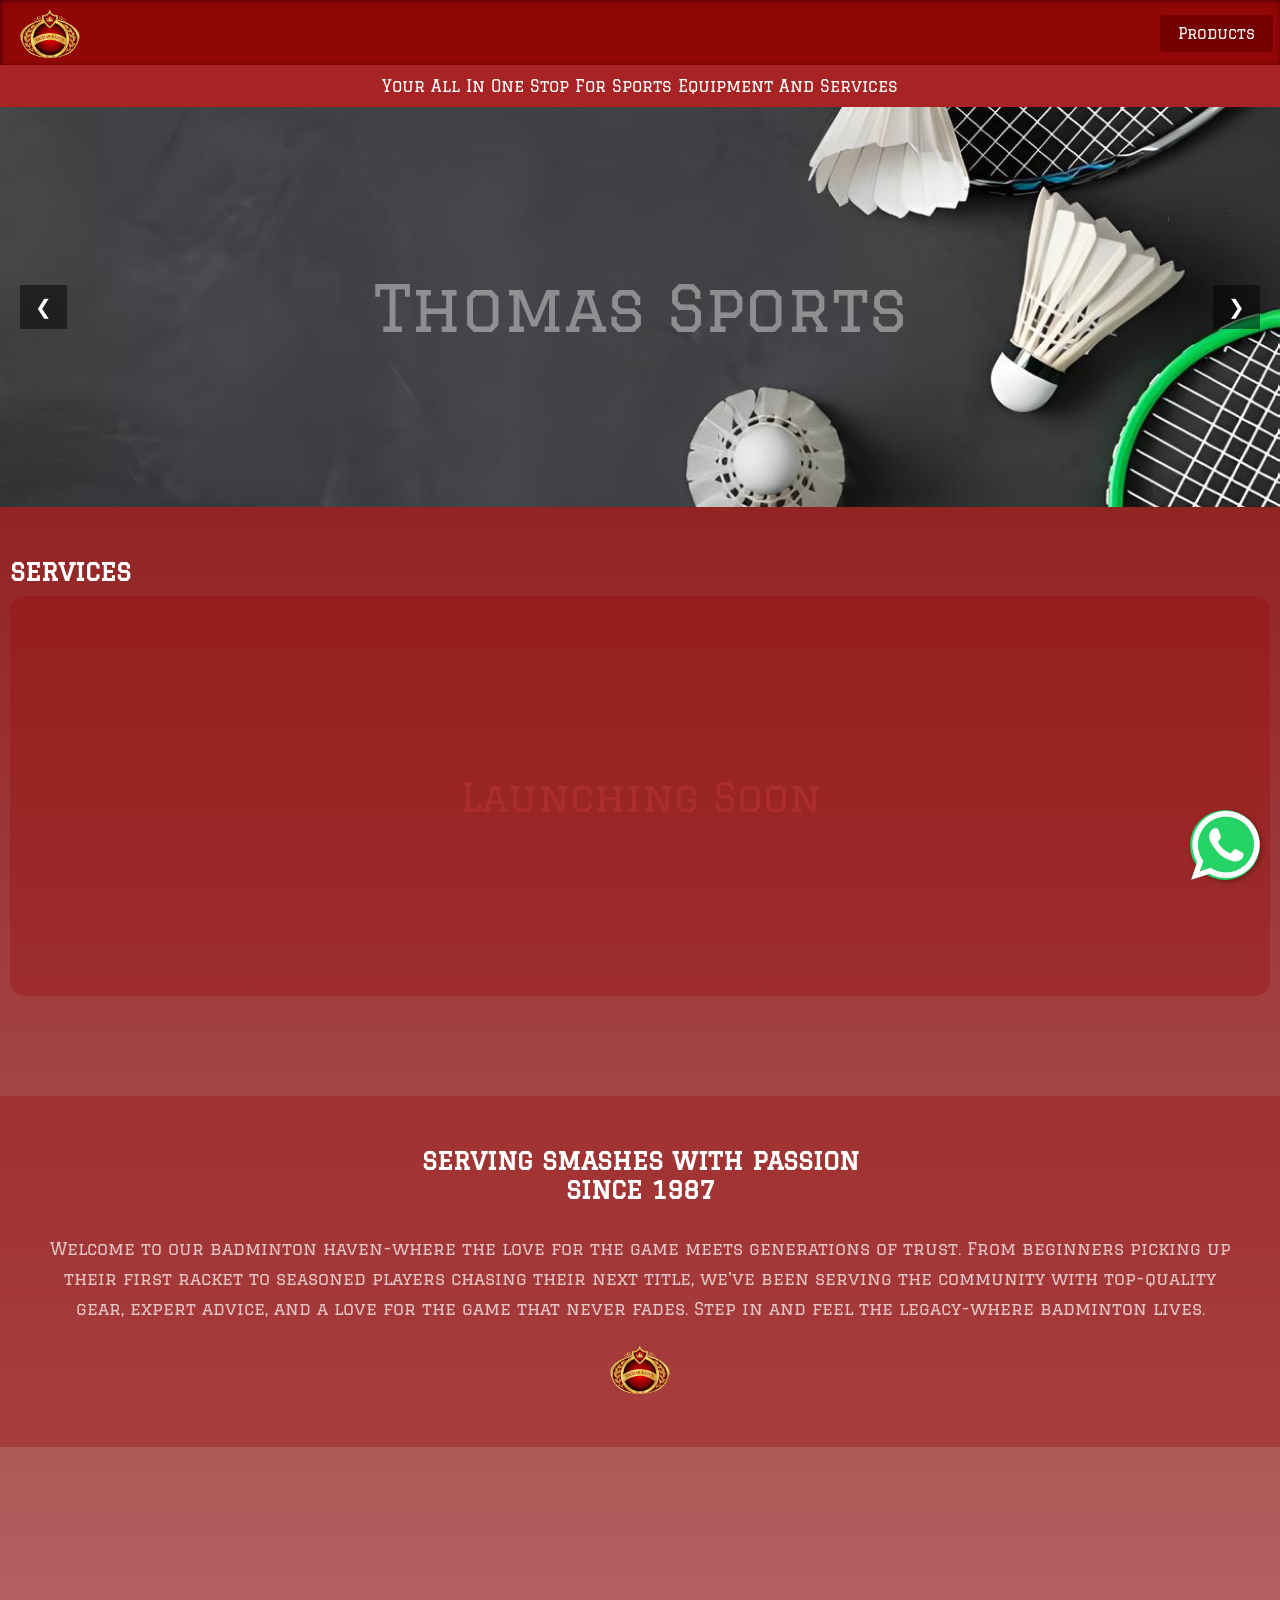
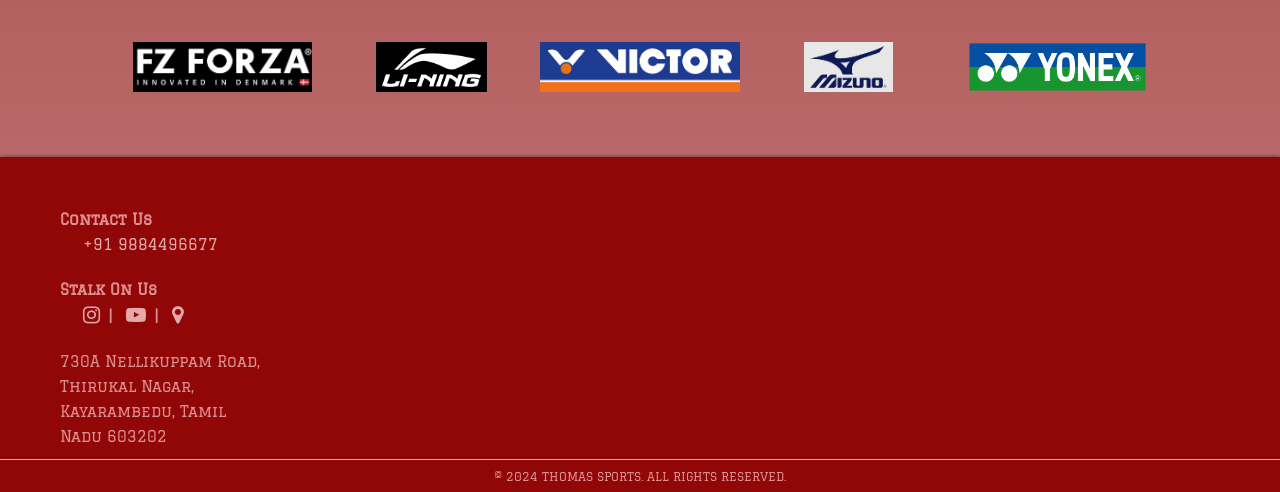
<file: Main.html>
<!DOCTYPE html>
<html>
    <head>
        <meta charset="UTF-8">
        <meta name="viewport" content="width=device-width, initial-scale=1.0">
        <title>Thomas Sports</title>
        
        <link rel="stylesheet" href="Main.css">
        <!-- Google Font -->
        <link href="https://fonts.googleapis.com/css2?family=Graduate&display=swap" rel="stylesheet">
        <link rel="stylesheet" href="https://cdnjs.cloudflare.com/ajax/libs/font-awesome/4.7.0/css/font-awesome.min.css">
    </head>

    <body>

    <!--header-->
    <header class="header">
        <div class="image"><img class="img" src="img/logo copy.png" alt="logo"></div>
        <div class="nav"><a class="one" href="products.html">Products</a>
    </header>

    <section class="bar">
        <center>Your All In One Stop For Sports Equipment And Services</center>
    </section>

    

    <!--slideshow-->
    <section class="hero">
        <div class="name">Thomas Sports</div>
                
        <div class="slideshow">
            <img src="img/homepage_background1.jpg" class="slide active">
            <img src="img/homepage_background2.jfif" class="slide">
            <img src="img/homepage_background3.jfif" class="slide">
            <img src="img/homepage_background4.jfif" class="slide">
            <img src="img/homepage_background5.jfif" class="slide">

            <!-- Arrows -->
            <button class="prev" onclick="changeSlide(-1)">&#10094;</button>
            <button class="next" onclick="changeSlide(1)">&#10095;</button>
        </div>    
    </section>

    <!--services-->
    <section class="service">
        <div class="heading">SERVICES</div>
    </section>
    <section class="service-box">
        <div>Launching Soon</div>
    </section>

    <!--story-->
    <section class="intro">
        <div class="story-heading">SERVING SMASHES WITH PASSION<br>SINCE 1987</center></div>
        <div class="story"><p>Welcome to our badminton haven-where the love for the game meets generations of trust. From beginners picking up their first racket to seasoned players chasing their next title, we've been serving the community with top-quality gear, expert advice, and a love for the game that never fades. Step in and feel the legacy-where badminton lives.</p></div>
        <div><img class="story-img" src="img/logo copy.png" alt="logo"></div>
    </section>

    <!--logo-->
    <section class="logos">
        <div class="logo"><img class="img-logo" src="img/forza.png"></div>
        <div class="logo"><img class="img-logo" src="img/lining.png"></div>
        <div class="logo"><img class="img-logo" src="img/victor.png"></div>
        <div class="logo"><img class="img-logo" src="img/mizuno.jpg"></div>
        <div class="logo"><img class="img-logo" src="img/yonex.png"></div>
    </section>

    <!--footer-->
    <footer class="footer">
        <div class="links">
            <div class="contact">
                <div class="title">Contact Us</div>
                <div class="icon"><a class="tel" href="tel:+919884496677">+91 9884496677</a></div>
            </div>

            <div class="title">
                <div class="link-title">Stalk On Us</div>
                <div class="icon"><a class="insta" href="https://www.instagram.com/thomassports1987"
                target="_blank"><i class="fa fa-instagram"></i></a></div>|
                <div class="icon"><a class="yt" href="https://www.youtube.com/@ThomasSports1987"
                target="_blank"><i class="fa fa-youtube-play"></i></a></div>|
                <div class="icon"><a class="map" href="https://maps.app.goo.gl/bwBDosSEeZjWB2SA9"
                target="_blank"><i class="fa fa-map-marker"></i></a></div>
            </div>

            <div class="address">730A Nellikuppam Road, Thirukal Nagar, Kayarambedu, Tamil Nadu 603202 </div>
        </div>
  
        <div ><hr class="line"></div>
        <div class="copyright">&copy; 2024 THOMAS SPORTS. ALL RIGHTS RESERVED.</div>
    </footer>

    <!--whatsapp icon-->
    <div class="float">
        <a class="whatsapp" href="https://wa.me/919884496677" target="_blank"><i class="fa fa-whatsapp"></i></a>
    </div>
    <script src="Main.js"></script>
    </body>
</html>
</file>
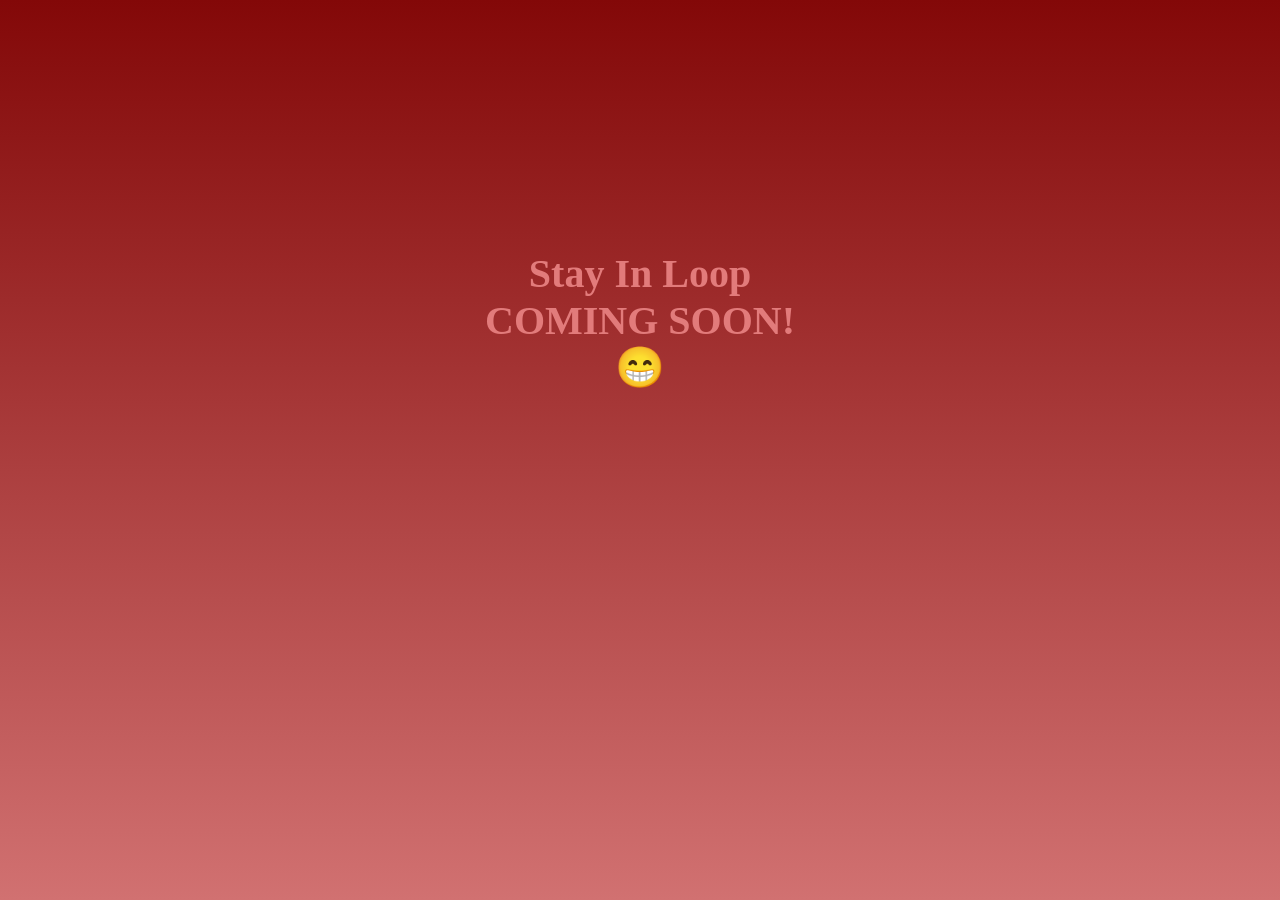
<file: product.html>
<!DOCTYPE html>
<html>
    <head>
        <meta charset="UTF-8">
        <title>Thomas Sports</title>
        <link href="https://fonts.googleapis.com/css2?family=Graduate&display=swap" rel="stylesheet">
        <link rel="stylesheet" href="https://cdnjs.cloudflare.com/ajax/libs/font-awesome/4.7.0/css/font-awesome.min.css">
        <link rel="stylesheet" href="product.css">
    </head>
    <body>

        <div class="demo">
            Stay In Loop<br>COMING SOON!<br>&#128513;
        </div>
    
    </body>
</html>
</file>
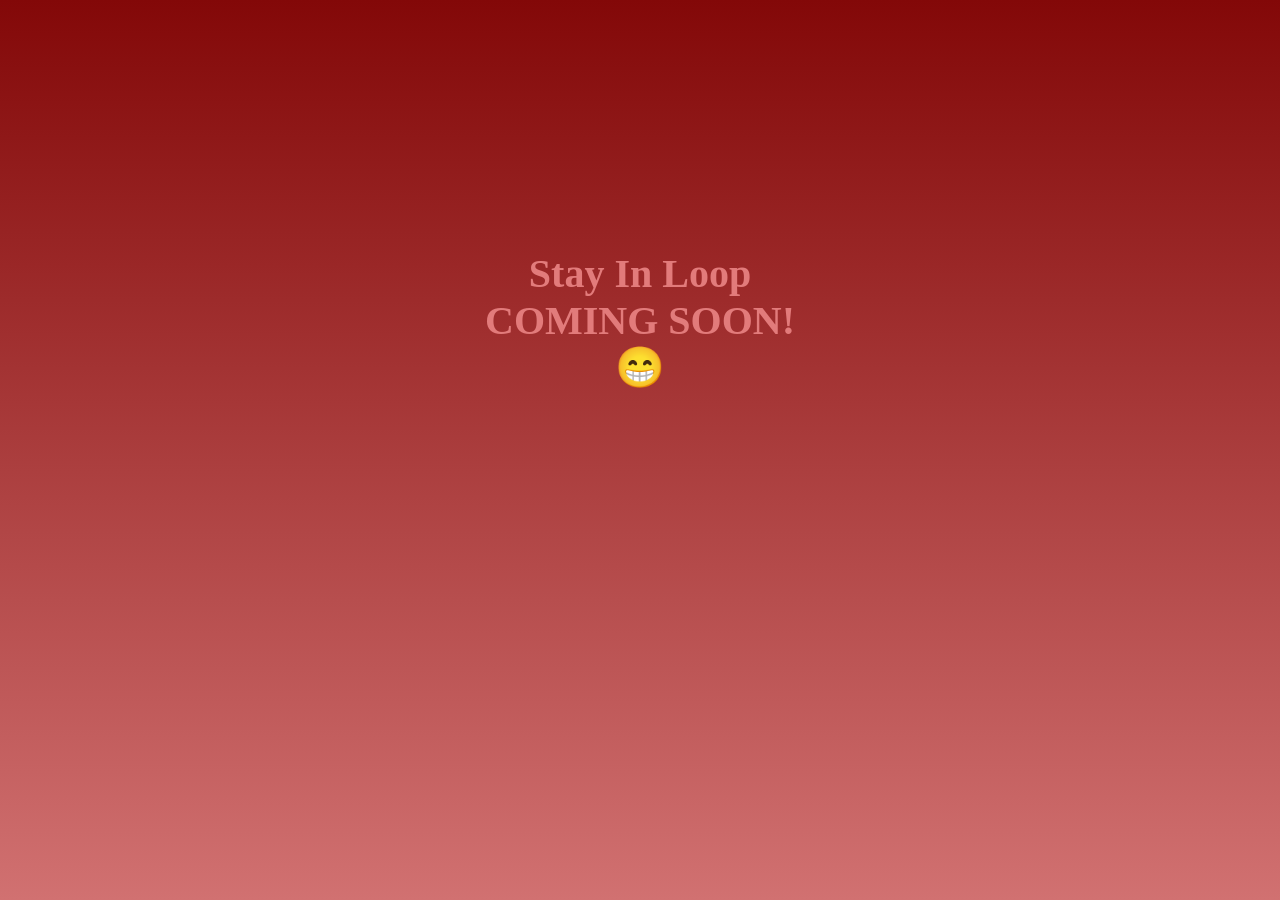
<file: Products.html>
<!DOCTYPE html>
<html>
    <head>
        <meta charset="UTF-8">
        <title>Thomas Sports</title>
        <link href="https://fonts.googleapis.com/css2?family=Graduate&display=swap" rel="stylesheet">
        <link rel="stylesheet" href="https://cdnjs.cloudflare.com/ajax/libs/font-awesome/4.7.0/css/font-awesome.min.css">
        <link rel="stylesheet" href="Products.css">
    </head>
    <body>

        <div class="demo">
            Stay In Loop<br>COMING SOON!<br>&#128513;
        </div>
    
    </body>
</html>
</file>
<file: style.css>
/* General styling */
* {
    margin: 0;
    box-sizing: border-box;
    font-family: 'Graduate', cursive;
}
body {
    background: #f8f6f4;
    min-height: 100vh;
    color: #222;
}
.container {
    max-width: 1200px;
    margin: 0 auto;
    padding: 0 20px;
}

.header {
    background: rgb(145, 6, 6);
    position: fixed;
    top: 0;
    left: 0;
    width: 100%;
    z-index: 100;
    box-shadow: 0 2px 8px rgba(0,0,0,0.1);
}
.header-flex {
    display: flex;
    align-items: center;
    justify-content: space-between;
    height: 70px;
}         
.logo-link .img {
    width: 60px;
    height: 50px;
    border-radius: 100px;
}
.nav {
    display: flex;
}
.nav-list {
    display: flex;
    gap: 24px;
    list-style: none;
}
.nav-link {
    color: #fff;
    text-decoration: none;
    font-size: 1rem;
    padding: 8px 16px;
    border-radius: 4px;
    transition: background 0.2s;
}
.nav-link:hover, .nav-link:focus {
    background: rgb(175, 41, 41);
    outline: none;
}


.hero {
    position: relative;
    width: 100%;
    height: 65vh;
    max-width: 100vw;
    padding: 0;
    border-radius: 0;
    box-shadow: none;
    margin: 0;
}
/* Remove fixed height from .carousel and .carousel-inner */
/* .carousel, .carousel-inner { height: 400px; } */

.hero-carousel-img {
    width: 100%;
    height: 65vh;
    object-fit: cover;
    object-position: center;
    display: block;
}
.carousel-inner {
    /* border: 2px solid green; */
}
.hero-overlay {
    position: absolute;
    top: 0; left: 0; right: 0; bottom: 0;
    width: 100%;
    height: 100%;
    background: rgba(0,0,0,0.45);
    z-index: 2;
    pointer-events: none;
}
.carousel-caption {
    z-index: 3;
    position: absolute;
    top: 0; left: 0; right: 0; bottom: 0;
    display: flex !important;
    flex-direction: column;
    align-items: center;
    justify-content: center;
    text-align: center;
    color: #fff;
    width: 100%;
    height: 100%;
    padding: 0 16px;
}
.hero-title {
    font-size: 3rem;
    font-weight: bold;
    letter-spacing: 2px;
    opacity: 0.97;
    color: #fff;
    text-shadow: 0 2px 16px rgba(0,0,0,0.25);
}
.hero-subtitle {
    font-size: 1.3rem;
    margin: 12px 0 24px 0;
    opacity: 0.92;
    color: #fff;
    text-shadow: 0 2px 12px rgba(0,0,0,0.18);
}
.cta-btn {
    background: rgb(117, 0, 0);
    color: #fff;
    padding: 12px 32px;
    border: none;
    border-radius: 5px;
    font-size: 1.1rem;
    text-decoration: none;
    transition: background 0.2s;
    cursor: pointer;
    font-weight: bold;
    box-shadow: 0 2px 8px rgba(0,0,0,0.13);
}
.cta-btn:hover, .cta-btn:focus {
    background: rgb(175, 41, 41);
    outline: none;
}

/* Products Section */
.products-section {
    padding: 60px 0 40px 0;
    background: rgba(150, 6, 6, 0.15);
}
.products-section h2 {
    text-align: center;
    font-size: 2rem;
    margin-bottom: 32px;
}
.products-grid {
    display: flex;
    gap: 32px;
    justify-content: center;
    flex-wrap: wrap;
}
.product-card {
    background: rgba(255,255,255,0.07);
    border-radius: 12px;
    box-shadow: 0 2px 8px rgba(0,0,0,0.08);
    padding: 24px 18px;
    text-align: center;
    width: 260px;
    transition: transform 0.2s, box-shadow 0.2s;
}
.product-card:hover, .product-card:focus-within {
    transform: translateY(-6px) scale(1.03);
    box-shadow: 0 6px 24px rgba(0,0,0,0.13);
}
.product-img {
    width: 100px;
    height: 60px;
    object-fit: contain;
    margin-bottom: 16px;
}
.product-title {
    font-size: 1.2rem;
    margin-bottom: 8px;
}
.product-desc {
    font-size: 1rem;
    opacity: 0.8;
}
.see-more {
    display: block;
    margin: 32px auto 0 auto;
    text-align: center;
    color: #fff;
    background: rgb(117, 0, 0);
    padding: 10px 28px;
    border-radius: 5px;
    text-decoration: none;
    font-weight: bold;
    transition: background 0.2s;
    width: fit-content;
}
.see-more:hover, .see-more:focus {
    background: rgb(175, 41, 41);
    outline: none;
}

/* Services Section */
.services-section {
    padding: 60px 0 40px 0;
    background: rgba(150, 6, 6, 0.10);
    text-align: center;
}
.services-section h2 {
    font-size: 2rem;
    margin-bottom: 24px;
}
.services-list {
    list-style: none;
    padding: 0;
    font-size: 1.1rem;
    display: flex;
    flex-wrap: wrap;
    gap: 24px;
    justify-content: center;
}
.services-list li {
    background: rgba(255,255,255,0.08);
    padding: 14px 28px;
    border-radius: 8px;
    min-width: 180px;
}

/* About Section */
.about-section {
    padding: 60px 0 40px 0;
    background: rgba(150, 6, 6, 0.13);
}
.about-section h2 {
    text-align: center;
    font-size: 2rem;
    margin-bottom: 32px;
}
.about-flex {
    display: flex;
    align-items: center;
    justify-content: center;
    gap: 40px;
    flex-wrap: wrap;
}
.about-text {
    max-width: 500px;
    font-size: 1.1rem;
    opacity: 0.9;
}
.about-img {
    width: 80px;
    height: 80px;
    object-fit: cover;
    background: #fff;
    box-shadow: 0 2px 8px rgba(0,0,0,0.08);
}

/* Brands Section */
.brands-section {
    padding: 40px 0 30px 0;
    background: none;
    text-align: center;
}

.brand-logo {
    width: 100%;
    height: 50px;
    object-fit: contain;
    opacity: 0.85;
    background: #fff2;
    padding: 6px 12px;
}
.visually-hidden {
    position: absolute;
    left: -9999px;
    width: 1px;
    height: 1px;
    overflow: hidden;
}

/* Contact Section */
.contact-section {
    padding: 60px 0 40px 0;
    background: rgba(150, 6, 6, 0.10);
}
.contact-section h2 {
    text-align: center;
    font-size: 2rem;
    margin-bottom: 32px;
}
.contact-flex {
    display: flex;
    gap: 40px;
    justify-content: center;
    align-items: flex-start;
    flex-wrap: wrap;
}
.contact-map-block {
    display: flex;
    flex-direction: column;
    align-items: center;
    min-width: 260px;
    max-width: 300px;
    gap: 12px;
    background: rgba(255,255,255,0.06);
    border-radius: 12px;
    padding: 18px 10px;
    box-shadow: 0 2px 8px rgba(0,0,0,0.07);
}
.contact-info-form {
    display: flex;
    flex-direction: column;
    gap: 18px;
    min-width: 260px;
    flex: 1;
}
.contact-info {
    font-size: 1.1rem;
    min-width: 260px;
}
.contact-info a {
    color: #fff;
    text-decoration: underline;
}
.contact-info i {
    margin-right: 8px;
}
.contact-form {
    background: rgba(255,255,255,0.08);
    padding: 24px 18px;
    border-radius: 12px;
    min-width: 260px;
    width: 320px;
}
.contact-form label {
    display: block;
    margin-bottom: 6px;
    font-size: 1rem;
    margin-top: 12px;
}
.contact-form input, .contact-form textarea {
    width: 100%;
    padding: 8px;
    border-radius: 5px;
    border: none;
    margin-bottom: 10px;
    font-size: 1rem;
    background: #fff;
    color: #222;
}
.contact-form button {
    background: rgb(117, 0, 0);
    color: #fff;
    padding: 10px 24px;
    border: none;
    border-radius: 5px;
    font-size: 1rem;
    font-weight: bold;
    cursor: pointer;
    transition: background 0.2s;
}
.contact-form button:hover, .contact-form button:focus {
    background: rgb(175, 41, 41);
    outline: none;
}

/* Footer */
.footer {
    background: rgb(145, 6, 6);
    color: rgb(221, 143, 143);
    padding: 24px 0;
}
.footer-flex {
    display: flex;
    align-items: center;
    justify-content: space-between;
    flex-wrap: wrap;
}
.footer-left {
    font-size: 1rem;
}
.footer-right {
    font-size: 2rem;
}
/* WhatsApp Icon - round and modern */
.whatsapp-float {
    position: fixed;
    bottom: 28px;
    right: 28px;
    z-index: 999;
    display: flex;
    align-items: center;
    justify-content: center;
}
.whatsapp {
    width: 56px;
    height: 56px;
    background: #25d366;
    color: #fff;
    border-radius: 50%;
    font-size: 2.2rem;
    display: flex;
    align-items: center;
    justify-content: center;
    box-shadow: 0 4px 16px rgba(0,0,0,0.18);
    text-decoration: none;
    transition: background 0.2s, box-shadow 0.2s, color 0.2s, transform 0.2s;
    border: none;
    margin: 0;
}
.whatsapp:hover, .whatsapp:focus {
    background: #1ebe5d;
    color: #fff;
    box-shadow: 0 8px 24px rgba(0,0,0,0.22);
    outline: none;
    transform: scale(1.08);
}

/* Social icons */
.insta, .yt, .map, .tel {
    color: rgb(230, 169, 169);
    font-size: 1.3rem;
    margin-right: 10px;
    text-decoration: none;
    transition: color 0.2s;
}
.insta:hover, .yt:hover, .map:hover, .tel:hover,
.insta:focus, .yt:focus, .map:focus, .tel:focus {
    color: #fff;
    outline: none;
}

/* Responsive Design */
@media (max-width: 900px) {
    .header-flex, .footer-flex, .about-flex, .contact-flex, .products-grid {
        flex-direction: column;
        align-items: center;
        gap: 24px;
        flex-wrap: nowrap;
    }
    .nav-list {
        gap: 12px;
    }
    
    .hero-title {
        font-size: 2rem;
    }
    .hero-subtitle {
        font-size: 1rem;
    }
    .carousel-caption {
        padding: 0 4vw;
    }
}
@media (max-width: 600px) {
    .container {
        padding: 0 8px;
    }
    .header-flex {
        height: auto;
        flex-direction: column;
        gap: 10px;
    }
    .nav-list {
        flex-direction: column;
        gap: 6px;
    }
    .hero-title {
        font-size: 2rem;
    }
    .product-card, .contact-form {
        width: 95vw;
        min-width: unset;
    }
    .about-img {
        width: 60px;
        height: 60px;
    }
}

.header-logo {
    width: 90px;
    height: 75px;
    border-radius: 18px;
    background: none;
    box-shadow: none;
    padding: 0;
    border: none;
    transition: box-shadow 0.2s, border 0.2s;
    object-fit: contain;
    display: block;
}
.header-logo:hover, .header-logo:focus {
    box-shadow: 0 4px 16px rgba(0,0,0,0.18);
    border: 2px solid #b00;
}

.about-img-wrapper {
    display: flex;
    align-items: center;
    justify-content: center;
    min-width: 120px;
    min-height: 120px;
}
.about-img {
    width: 110px;
    height: 110px;
    border-radius: 50%;
    object-fit: cover;
    background: #fff;
    box-shadow: 0 2px 8px rgba(0,0,0,0.13);
    border: 2px solid #fff;
}

.footer-map-contact {
    display: flex;
    align-items: center;
    gap: 18px;
    margin-top: 18px;
}
.footer-map-img {
    width: 70px;
    height: 70px;
    object-fit: cover;
    border: 2px solid #fff;
    cursor: pointer;
    transition: box-shadow 0.2s, border 0.2s;
}
.footer-map-img:hover, .footer-map-img:focus {
    box-shadow: 0 4px 16px rgba(0,0,0,0.18);
    border: 2px solid #b00;
}
.footer-address {
    font-size: 1rem;
    color: #fff;
    opacity: 0.95;
}
.footer-embed-map {
    margin-top: 10px;
    max-width: 260px;
}
.footer-embed-map iframe {
    width: 100%;
    height: 120px;
    border: 0;
    border-radius: 8px;
}

@media (max-width: 900px) {
    .about-img-wrapper {
        min-width: 80px;
        min-height: 80px;
    }
    .about-img {
        width: 70px;
        height: 70px;
    }
    .footer-map-contact {
        flex-direction: column;
        align-items: flex-start;
        gap: 8px;
    }
    .footer-map-img {
        width: 55px;
        height: 55px;
    }
}
@media (max-width: 600px) {
    .header-logo {
        width: 65px;
        height: 55px;
        padding: 3px;
    }
    .about-img-wrapper {
        min-width: 50px;
        min-height: 50px;
    }
    .about-img {
        width: 40px;
        height: 40px;
    }
    .footer-map-img {
        width: 40px;
        height: 40px;
    }
    .footer-embed-map iframe {
        height: 80px;
    }
}

.section-divider {
    border: none;
    border-top: 1.5px solid rgba(145,6,6,0.13);
    margin: 48px auto 32px auto;
    width: 90%;
}

/* Fade-in animation */
@keyframes fadeInUp {
    from { opacity: 0; transform: translateY(30px); }
    to { opacity: 1; transform: none; }
}
.hero, .products-section, .services-section, .about-section, .brands-section, .contact-section {
    animation: fadeInUp 0.9s cubic-bezier(.4,0,.2,1) 0.1s both;
}
.product-card {
    animation: fadeInUp 1.1s cubic-bezier(.4,0,.2,1) 0.2s both;
}

/* Professional spacing tweaks */
.products-section, .services-section, .about-section, .brands-section, .contact-section {
    margin-bottom: 0;
    padding-bottom: 32px;
}
.products-section h2, .services-section h2, .about-section h2, .contact-section h2 {
    margin-bottom: 24px;
    letter-spacing: 1px;
}

.products-section, .services-section, .about-section, .brands-section, .contact-section {
    background: #fff;
    padding: 48px 24px 32px 24px;
}
.products-section h2, .services-section h2, .about-section h2, .contact-section h2 {
    color: rgb(145, 6, 6);
    background: linear-gradient(90deg, rgb(145, 6, 6) 60%, rgb(194, 123, 123) 100%);
    -webkit-background-clip: text;
    -webkit-text-fill-color: transparent;
    background-clip: text;
    text-fill-color: transparent;
    font-weight: bold;
    margin-bottom: 24px;
    letter-spacing: 1px;
    text-align: center;
}

.product-card, .contact-map-block, .contact-form {
    background: #f8f6f4;
    color: #222;
}
.product-card {
    border: 1.5px solid #f0eaea;
}

/* Contact Section Layout */
.contact-section {
    display: flex;
    flex-direction: column;
    align-items: center;
    justify-content: center;
}
.contact-info-form {
    display: flex;
    flex-direction: row;
    gap: 40px;
    justify-content: center;
    align-items: flex-start;
    width: 100%;
    margin-top: 24px;
}
.contact-info {
    text-align: center;
    margin-bottom: 18px;
    color: rgb(145, 6, 6);
    font-weight: bold;
    font-size: 1.1rem;
}
.contact-info p {
    margin: 0 0 8px 0;
}
.contact-map-block, .contact-form {
    flex: 1 1 320px;
    min-width: 260px;
    max-width: 400px;
    margin: 0 8px;
    padding: 18px 16px;
}
.contact-map-block {
    align-items: center;
    text-align: center;
}
.contact-form label {
    color: rgb(145, 6, 6);
    font-weight: bold;
}
.contact-form input, .contact-form textarea {
    background: #fff;
    color: #222;
    border: 1.5px solid #e0d6d6;
}
.contact-form button {
    background: rgb(145, 6, 6);
    color: #fff;
    font-weight: bold;
    letter-spacing: 1px;
}

@media (max-width: 900px) {
    .contact-flex {
        flex-direction: column;
        gap: 24px;
        align-items: center;
    }
    .contact-map-block {
        max-width: 100vw;
        min-width: unset;
        width: 100%;
        margin-bottom: 12px;
    }
    .contact-info-form {
        min-width: unset;
        width: 100%;
    }
}
@media (max-width: 600px) {
    .contact-info-form {
        flex-direction: column;
        align-items: stretch;
        gap: 0;
    }
    .contact-map-block, .contact-form {
        width: 100%;
        margin-bottom: 18px;
        min-width: unset;
        max-width: unset;
        padding: 25px;
    }
    .find-us-label {
        margin-bottom: 8px;
        text-align: center;
    }
    .footer-address {
        white-space: normal;
        text-align: center;
        font-size: 1em;
        margin-bottom: 10px;
        word-break: break-word;
    }
}
.contact-info-tel {
    font-size: 1.15rem;
    color: rgb(145, 6, 6);
    font-weight: bold;
}

.qr-code {
    height: 150px;
}

.contact-info-top {
    display: flex;
    align-items: center;
    justify-content: center;
    gap: 28px;
    margin-bottom: 18px;
    font-size: 1.15rem;
    color: rgb(145, 6, 6);
    font-weight: bold;
}
@media (max-width: 575.98px) {
    .contact-info-top {
        gap: 12px;
    }
}
.contact-info-top .fa {
    font-size: 1.3em;
    vertical-align: middle;
    margin-right: 6px;
}
.contact-info-top a {
    color: rgb(145, 6, 6);
    text-decoration: none;
    font-size: 1.25em;
    transition: color 0.2s, text-decoration 0.2s;
}
@media (max-width: 575.98px) {
    .contact-info-top a {
        font-size: 16px; /* override for mobile */
    }
}
.contact-info-top a:hover, .contact-info-top a:focus {
    color: #b00;
    text-decoration: underline;
}
.contact-phone {
    white-space: nowrap;
    display: inline-flex;
    align-items: center;
    gap: 2px;
}
  
.find-us-label {
    font-size: 1.08em;
    color: #444;
    margin-bottom: 6px;
    font-weight: bold;
}
.footer-address {
    display: block;
    color: rgb(145, 6, 6);
    font-size: 1.08em;
    margin-bottom: 8px;
    text-decoration: none;
    font-weight: bold;
    transition: color 0.2s, text-decoration 0.2s;
    word-break: break-word;
}
.footer-address:hover, .footer-address:focus {
    color: #b00;
    text-decoration: underline;
}
.footer-embed-map {
    display: flex;
    justify-content: center;
    align-items: center;
    margin-top: 10px;
}
.footer-embed-map iframe {
    width: 100%;
    max-width: 320px;
    height: 160px;
    border: 0;
    border-radius: 8px;
}

@media (max-width: 900px) {
    .footer-embed-map iframe {
        max-width: 95vw;
        height: 120px;
    }
}

.carousel-item {
    position: relative;
}
.banner-red-overlay {
    position: absolute;
    top: 0; left: 0; right: 0; bottom: 0;
    width: 100%;
    height: 100%;
    background: rgba(0,0,0,0.45);
    z-index: 2;
    pointer-events: none;
}
.carousel-control-prev,
.carousel-control-next {
    z-index: 999;
}
.carousel-caption {
    z-index: 3;
}
.carousel-control-prev-icon,
.carousel-control-next-icon {
    filter: invert(1) brightness(2);
}
.carousel-indicators [data-bs-target] {
    background-color: #fff;
    border: 1px solid #fff;
    z-index: 999;
}
.carousel-indicators .active {
    background-color: #fff;
    border: 2px solid #fff;
}
.carousel-indicators {
    z-index: 999;
}
.carousel-dark .carousel-indicators [data-bs-target] {
    background-color: #fff;
    border: 1px solid #fff;
}
.carousel-dark .carousel-indicators .active {
    background-color: #fff;
    border: 2px solid #fff;
}
.carousel-dark .carousel-control-next-icon,
.carousel-dark .carousel-control-prev-icon {
    filter: none;
}

@media (max-width: 600px) {
  .carousel-control-prev,
  .carousel-control-next {
    display: none !important;
  }
}

.sports-heading {
    font-family: 'Oswald', 'Barlow Condensed', Arial, sans-serif;
    text-transform: uppercase;
    font-weight: 700;
    letter-spacing: 2px;
    font-size: 2.2rem;
    position: relative;
    margin-bottom: 1.5rem;
    color: rgb(145, 6, 6);
    display: inline-block;
}
.section-accent {
    display: block;
    width: 60px;
    height: 6px;
    background: linear-gradient(90deg, rgb(145,6,6) 60%, rgb(194,123,123) 100%);
    border-radius: 3px;
    margin: 10px auto 0 auto;
    box-shadow: 0 2px 8px rgba(145,6,6,0.13);
}
.sports-card {
    transition: transform 0.25s cubic-bezier(.4,0,.2,1), box-shadow 0.25s cubic-bezier(.4,0,.2,1);
    box-shadow: 0 2px 12px rgba(145,6,6,0.10), 0 1.5px 0 #fff inset;
    border: 1.5px solid #e0e0e0;
    background: #fff;
}
.sports-card:hover, .sports-card:focus-within {
    transform: translateY(-10px) scale(1.04) rotateZ(-1deg);
    box-shadow: 0 12px 32px rgba(145,6,6,0.18), 0 1.5px 0 #fff inset;
    z-index: 2;
}
.sports-btn {
    font-family: 'Oswald', 'Barlow Condensed', Arial, sans-serif;
    text-transform: uppercase;
    font-weight: 700;
    letter-spacing: 1.5px;
    background: linear-gradient(90deg, rgb(145,6,6) 60%, rgb(194,123,123) 100%);
    border: none;
    box-shadow: 0 2px 12px rgba(145,6,6,0.13);
    transition: background 0.2s, box-shadow 0.2s, transform 0.2s;
    color: #fff;
}
.sports-btn:hover, .sports-btn:focus {
    background: linear-gradient(90deg, rgb(194,123,123) 60%, rgb(145,6,6) 100%);
    box-shadow: 0 8px 24px rgba(145,6,6,0.18);
    transform: scale(1.06) skewX(-3deg);
    color: #fff;
}
.sports-section {
    background: linear-gradient(105deg, #fff 80%, rgba(145,6,6,0.04) 100%);
    position: relative;
    padding-top: 48px;
    padding-bottom: 32px;
}
.hero-diagonal {
    display: block;
    pointer-events: none;
}
.hero-title {
    position: relative;
    overflow: hidden;
}
.hero-title .hero-shine {
    position: absolute;
    top: 0; left: 0;
    width: 100%;
    height: 100%;
    background: linear-gradient(120deg, rgba(255,255,255,0.0) 0%, rgba(255,255,255,0.7) 50%, rgba(255,255,255,0.0) 100%);
    transform: skewX(-20deg) translateX(-100%);
    animation: shine-move 2.5s infinite linear;
    pointer-events: none;
}
@keyframes shine-move {
    0% { transform: skewX(-20deg) translateX(-100%); }
    60% { transform: skewX(-20deg) translateX(120%); }
    100% { transform: skewX(-20deg) translateX(120%); }
}

.accent-red { background: linear-gradient(90deg, #e53935 60%, #ffb3b3 100%) !important; }
.accent-blue { background: linear-gradient(90deg, #1e88e5 60%, #b3d1ff 100%) !important; }
.accent-green { background: linear-gradient(90deg, #43a047 60%, #b3ffb3 100%) !important; }
.accent-yellow { background: linear-gradient(90deg, #fbc02d 60%, #fff9b3 100%) !important; }
.accent-orange { background: linear-gradient(90deg, #fb8c00 60%, #ffe0b3 100%) !important; }

.products-red {
    background: linear-gradient(120deg, #fff 0%, #f3f3f3 100%) !important;
}
.services-blue {
    background: linear-gradient(120deg, #f7f7f7 0%, #e0e0e0 100%) !important;
}
.about-green {
    background: linear-gradient(120deg, #f3f3f3 0%, #e9e9e9 100%) !important;
}
.brands-yellow {
    background: linear-gradient(120deg, #f7f7f7 0%, #f0f0f0 100%) !important;
}
.contact-orange {
    background: linear-gradient(120deg, #f3f3f3 0%, #e0e0e0 100%) !important;
}

.sports-heading.text-center { text-align: center; display: block; width: 100%; }

.footer-wave {
    width: 100%;
    margin: 0;
    padding: 0;
    line-height: 0;
    background: transparent;
    position: relative;
    z-index: 1;
}
.footer-wave svg {
    display: block;
    width: 100%;
    height: 80px;
  }
</file>
<file: Main.css>
/* General styling */
*{
    margin: 0;
    font-family: 'Graduate', cursive;
}
    
body{
    background-image: linear-gradient(to bottom, rgb(131, 8, 8), rgb(194, 123, 123));
    background-size:cover ;
    padding-top: 65px;
}
    
.header{
    height: 65px;
    background-color: rgb(145, 6, 6);
    display: flex;
    flex-direction: row;
    align-items: center;
    position: fixed;
    top:0;
    right:0;
    left:0;
    box-shadow: inset 1px 1px 5px rgba(0,0,0,0.5);
    z-index: 10;
}        
.image{
    display: flex;
    flex:1;
    padding-left: 20px;
}         
.img{
    width: 60px;
    height: 50px;
    border-radius: 100px;
}
.nav{
    width: 120px;
}
.one{
    background-color: rgb(117, 0, 0);
    color: white;
    text-decoration: none;
    padding:10px 18px 10px 18px;
    border-radius: 5px;
    font-size:15px;
    transition: background-color 0.2s ease;
}
.one:hover{
     background-color: rgb(175, 41, 41);
} 
 
.bar{
    color: white;
    font-size: 16px;
    padding:12px 0px 12px 0px;
    background-color: rgb(168, 36, 36);
}

.name{
    font-size: 20px;
    position: absolute;
    z-index: 999;
    color:white;
    padding: 50px 50px 50px 50px;
    font-size: 5vw;
    opacity: 0.4;
}
    
/*.slide{
    margin-bottom: 80px;
}
.slide-img{
    width: 100%;
    height: 400px;
    object-fit: cover;
    box-sizing: border-box;
}*/


/* Hero Section (Slideshow) */
.hero {
    position: relative;
    width: 100%;
    height: 400px;  /* Increased height to fix half-visible issue */
    display: flex;
    justify-content: center;
    align-items: center;
    text-align: center;
    overflow: hidden;
    z-index: 0;
}

/* Slideshow container */
.slideshow {
    position: absolute;
    width: 100%;
    height: 100%;
}

/* Fix slideshow images visibility */
.slide {
    width: 100%;
    height: 100%;
    object-fit: cover;  /* Ensure full coverage */
    position: absolute;
    left: 0;
    opacity: 0;
    transition: opacity 1s ease-in-out;
}

.slide.active {
    opacity: 1;
}

/* Slideshow navigation buttons */
.prev, .next {
    position: absolute;
    top: 50%;
    transform: translateY(-50%);
    background-color: rgba(0, 0, 0, 0.5);
    color: white;
    border: none;
    cursor: pointer;
    padding: 10px 15px;
    font-size: 20px;
    transition: 0.3s;
}

.prev:hover, .next:hover {
    background-color: rgba(245, 245, 245, 0.3);
}

.prev {
    left: 20px;
    z-index: 10;
}

.next {
    right: 20px;
    z-index: 10;
}
    
.heading{
    color: white;
    font-size: 25px;
    font-weight: bold;
    padding: 10px;
    text-align: justify;
    margin-top: 40px;
}
    
.service-box{
    height: 400px;
    background-color: rgba(150, 6, 6, 0.3);
    margin: 0px 10px 20px 10px;
    border-radius: 15px;
    display: flex;
    justify-content: center;
    align-items: center;
    color:rgb(172, 45, 45);
    font-size: 40px;
    
}
    
.intro{
    height: auto;
    width: 100%;
    color: white;
    background-color: rgba(150, 6, 6, 0.3);
    overflow: hidden;
    margin: 100px 0px 50px 0px;
    text-align: center;
}
    
.story-heading{
    font-size:25px;
    font-weight: bold;
    padding: 50px 0px 10px 0px;
    
}
    
.story{
    font-size:17px;
    padding: 20px 45px 20px 45px;
    line-height: 30px;
    opacity: 0.7;
}
    
.story-img{
    width: 60px;
    height: 50px;
    border-radius: 100px;
    margin-bottom: 50px;
}
    
.logos{
    display: flex;
    flex-direction: row;
    overflow:hidden;
    justify-content: center;
    margin:150px 0px 60px 0px;
    height: 100px;
    align-items: flex-end;
}
    
.logo{
    padding: 2px;
}
    
.img-logo{
    width:16vw;
    height: 50px;
    object-fit: contain;
    object-position: bottom;
}
    
 .footer {
    height: 335px;
    width: auto;
    color: rgb(221, 143, 143);
    background-color: rgb(145, 6, 6);
    box-shadow: 1px 1px 5px rgba(0,0,0,0.8);
    display: flex;
    flex-direction: column;
}
    
.links{
    padding: 30px 0px 30px 60px;
    line-height: 25px;
}
    
.icon{
    display: inline-block;
    padding-right: 8px;
    padding-left: 8px;
}
    
.map, .insta, .yt, .tel{
    text-decoration: none;
    color: rgb(230, 169, 169);
    font-size: 20px;
}
    
.insta, .tel{
    padding-left: 15px;
}
.tel{
    font-size: 15px;
}
.title{
    padding-top:20px;
    font-weight: bold;
    font-size: 15px;
}
.address{
    padding-top: 20px;
    padding-bottom: 10px;
    width: 200px;
    height: 70px;
    font-size: 15px;
}
    
.line{
    background-color: rgb(230, 169, 169);
    border: none;
    height: 1px;
    width: 100%;
}
    
.copyright{
    text-align: center;
    margin:10px 0px 10px 0px;
    font-size: 12px;
}
    
.float {
    position: fixed;
    bottom: 20px;
    right: 20px;
    z-index: 999;
  }

  .whatsapp {
    background-color: #25d366;
    color: white;
    width: 70px;
    height: 70px;
    font-size: 80px;
    border-radius: 100%;
    text-align: center;
    text-decoration: none;
    box-shadow: 2px 2px 5px rgba(0, 0, 0, 0.3);
    display: flex;
    align-items: center;
    justify-content: center;
  }
  .whatsapp:hover {
    background-color: #20b858;
  }
</file>
<file: product.css>
body{
    margin: 0;
    background: linear-gradient(to bottom,rgb(131, 8, 8), rgb(209, 113, 113));
    background-repeat: no-repeat;
    background-attachment: fixed;
    background-size:cover ;
}
    
  
.demo{
    color:rgb(226, 123, 123);
    text-align: center;
    font-size: 40px;
    font-weight:bold;
    margin-top: 250px;
 }
</file>
<file: Products.css>
body{
    margin: 0;
    background: linear-gradient(to bottom,rgb(131, 8, 8), rgb(209, 113, 113));
    background-repeat: no-repeat;
    background-attachment: fixed;
    background-size:cover ;
}
    
  
.demo{
    color:rgb(226, 123, 123);
    text-align: center;
    font-size: 40px;
    font-weight:bold;
    margin-top: 250px;
 }
</file>
